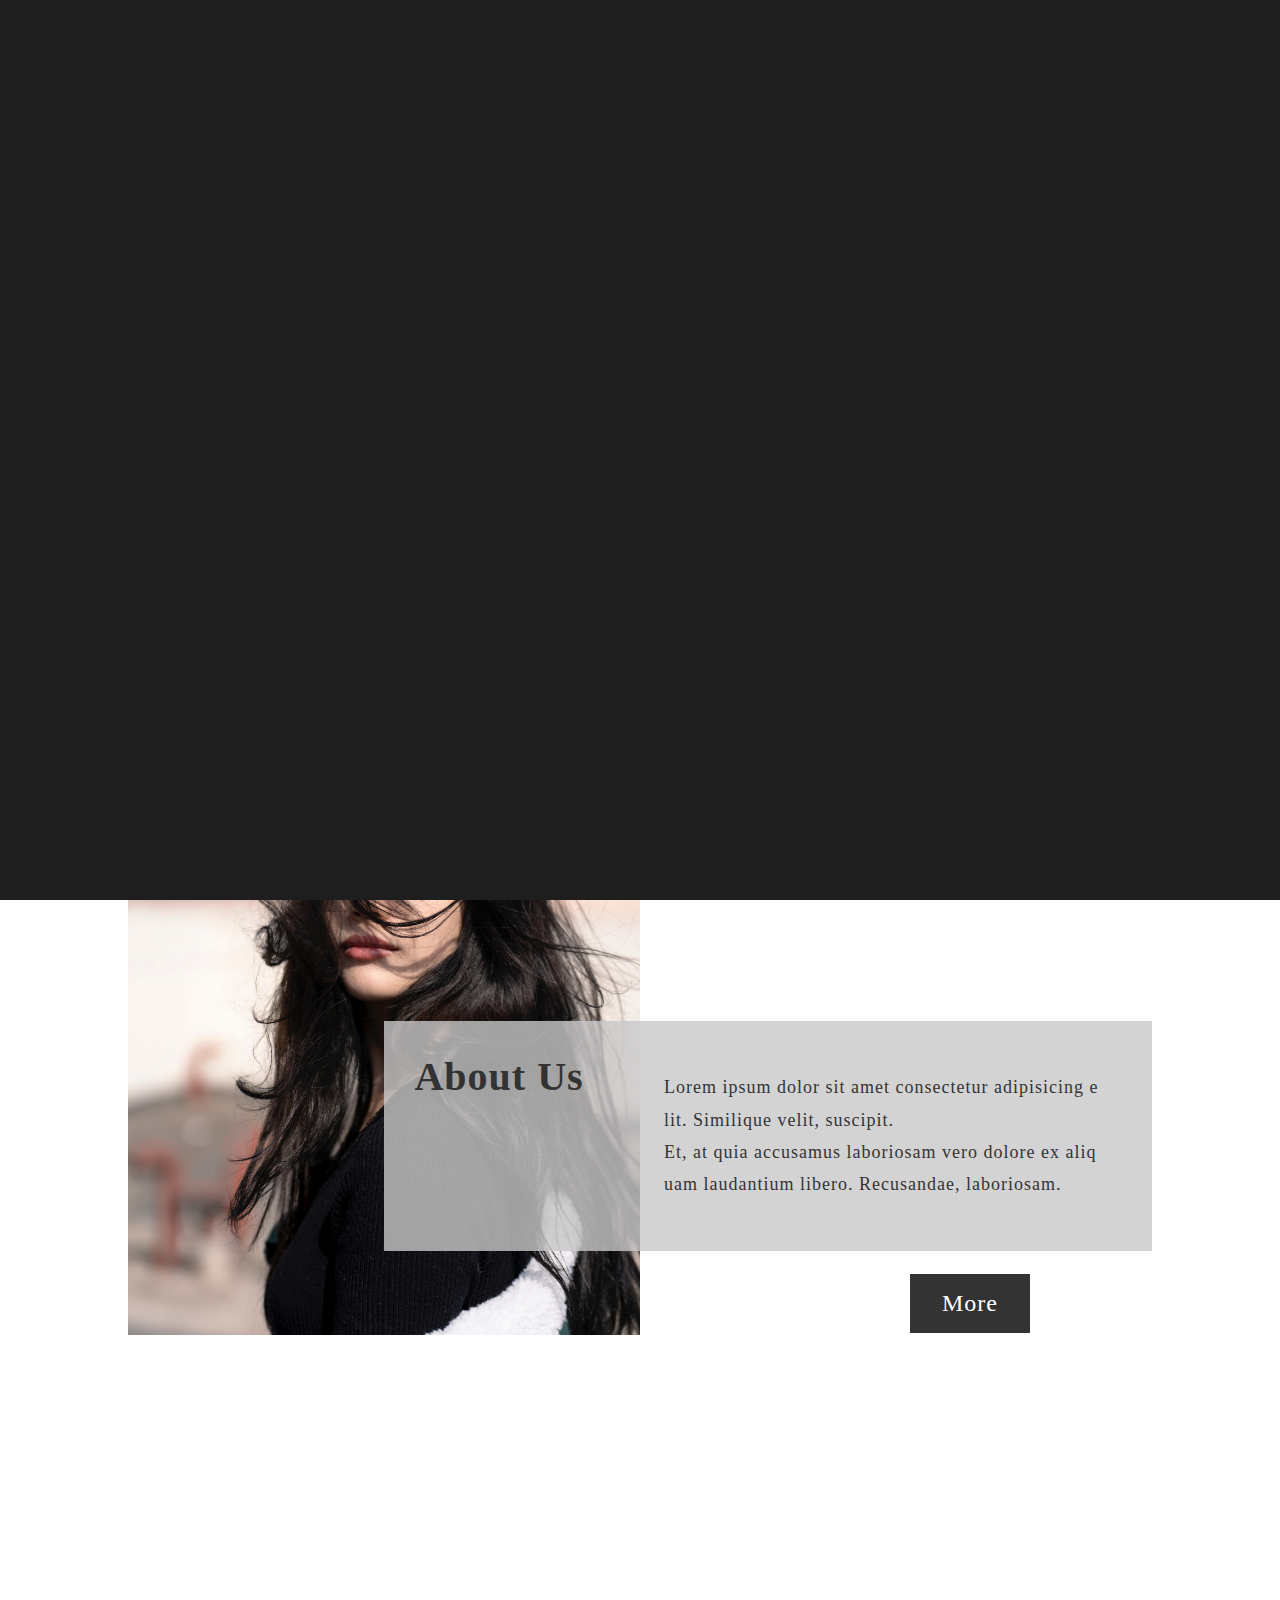
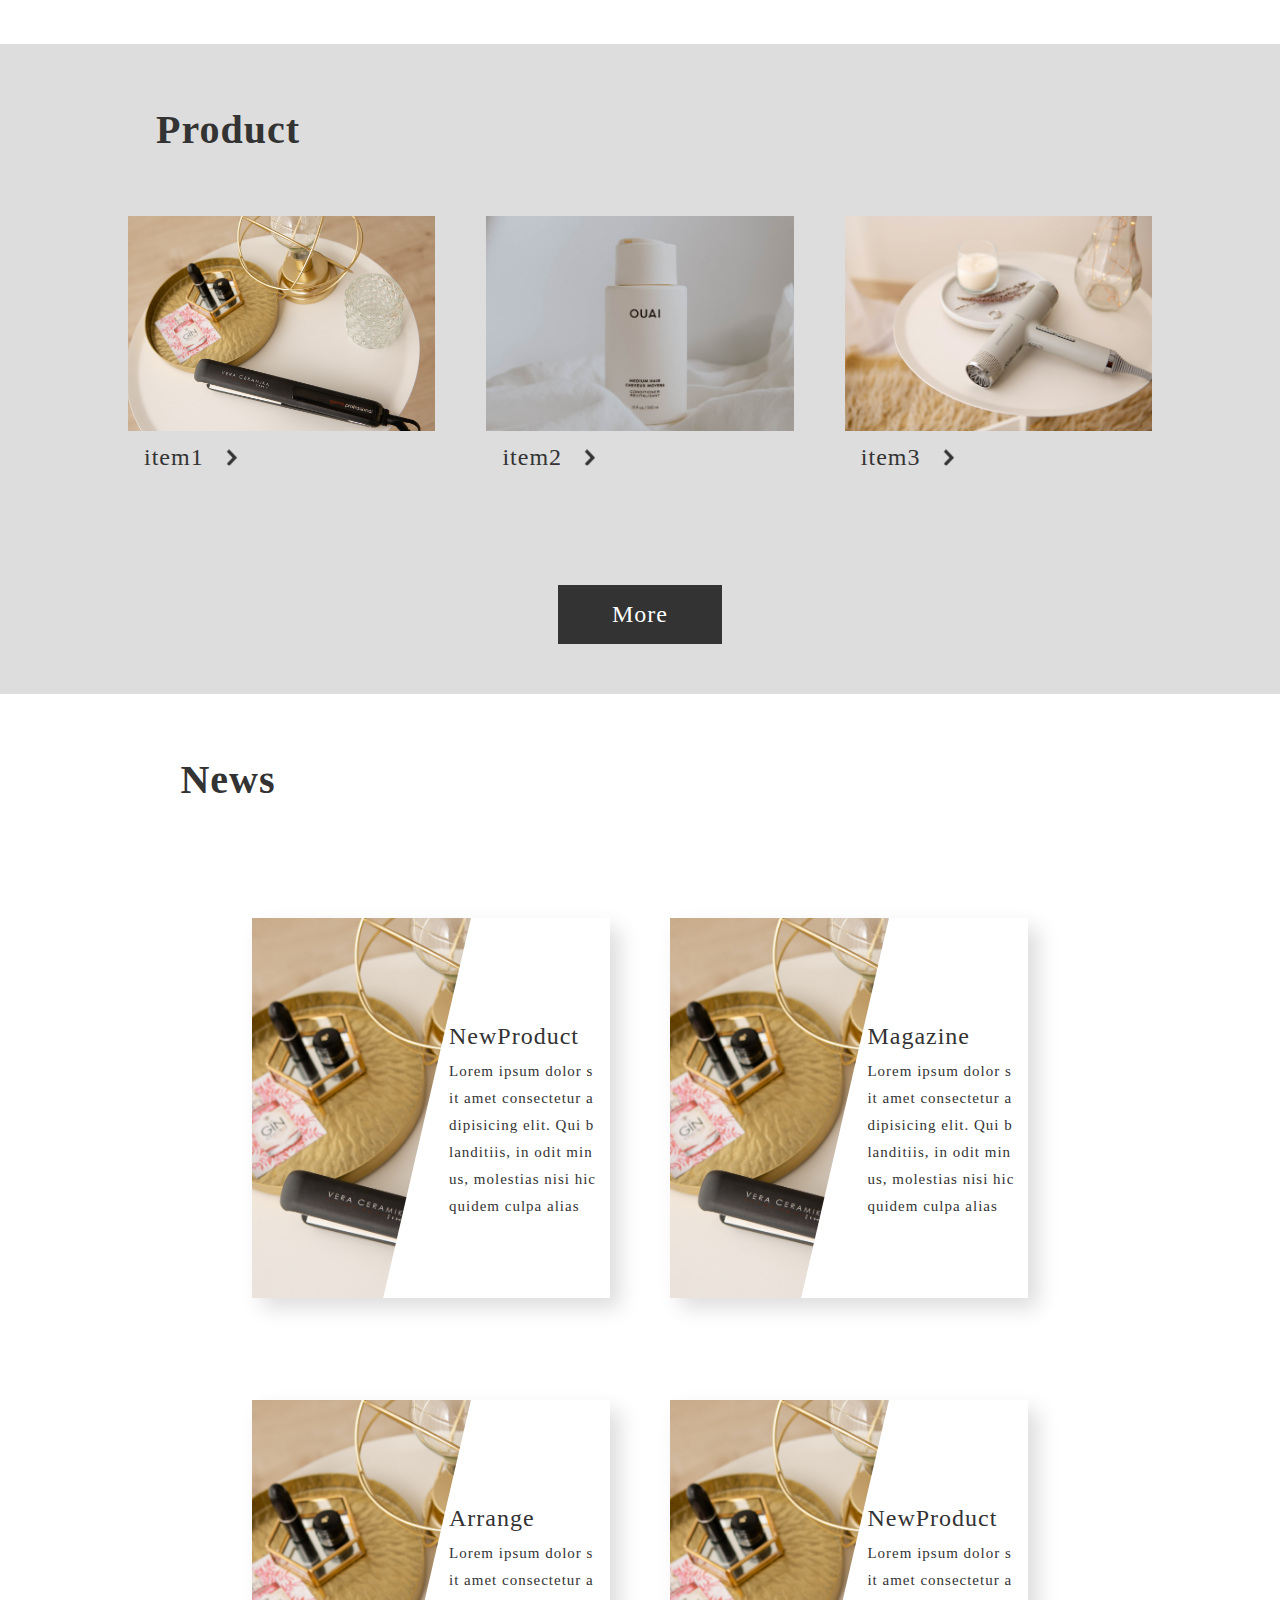
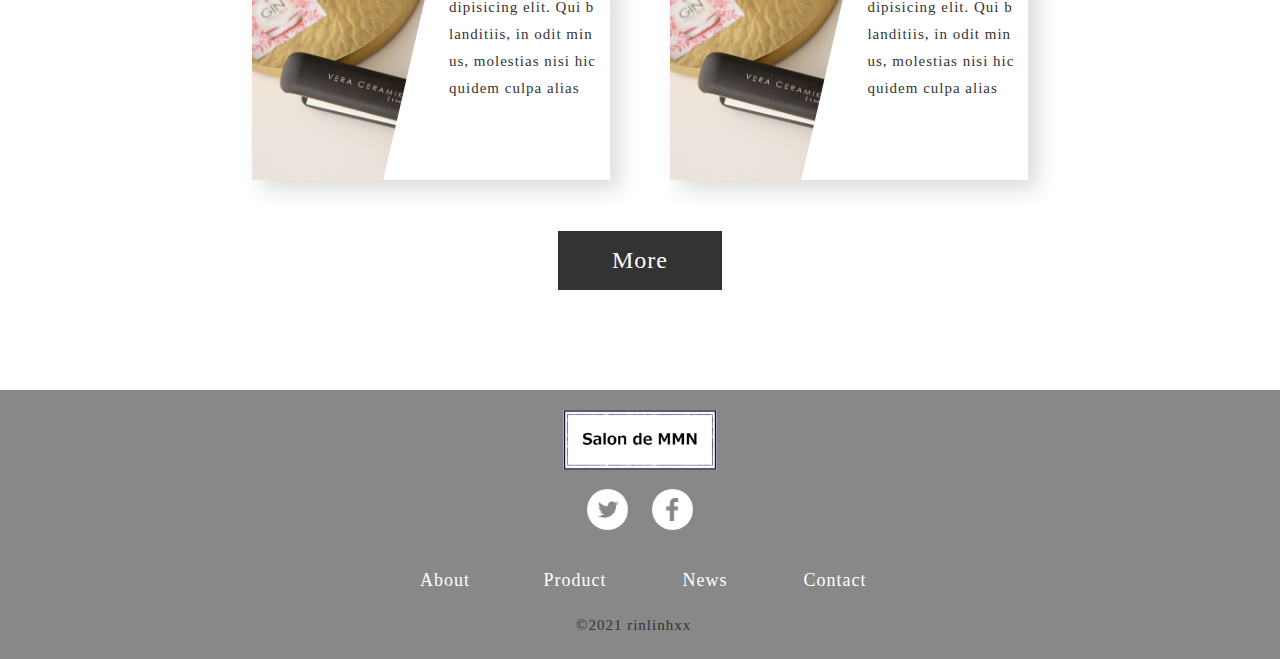
<file: index.html>
<!DOCTYPE html>
<html>
  <head>
      <meta charset="UTF-8">
      <title>自宅でヘアケアSalon de MMN</title>
      <meta name="description" content="サロンクオリティのヘアケアをご自宅で">
      <meta name="keywords" content="ヘアケア,ヘアアイロン,ヘアドライヤー,">
      <meta name="viewport" content="width=device-width, initial-scale=1.0">
      <meta property="og:title" content="自宅でヘアケアSalon de MMN」">
      <meta property="og:type" content="article">
      <!-- <meta property="og:url" content="https://withcode-plus.tech"> -->
      <meta property="og:image" content="img/logo.jpg">
      <!-- <meta property="og:description" content="「人生をコードと共に」というビジョンを達成するべく、皆さんのプログラミング学習をサポートします。"> -->
      <meta property="og:site_name" content="ヘアケア用品">
      <link rel="icon" href="favicon.ico">
      <link rel="apple-touch-icon" sizes="180×180" href="img/logo.jpg">
      <link rel="stylesheet" type="text/css" href="css/reset.css">
      <link rel="stylesheet" type="text/css" href="css/common.css">
      <link rel="stylesheet" type="text/css" href="css/index.css">
  </head>

  <body>
    <div class="wrap">
    <div class="shutter"></div>

    <header>
      <div class="header_all">
        <nav class="navbar">
          <ul>
            <li class="top_link"><a href="index.html">Top</a></li>
            <li><a href="html/about.html">About</a></li>
            <li><a href="html/product.html">Product</a></li>
            <li><a href="index.html"><img src="img/logo.jpg" alt="ロゴ画像" width="150px" height="auto"></a></li>
            <li><a href="html/news.html">News</a></li>
            <li><a href="html/contact.html">Contact</a></li>
          </ul>
        </nav>
      </div><!--.header_all-->
      <p class="drawer"></p>
    </header>

    <main>
      <section class="top">
        <div class="top_bg">
          <div class="top_txt">
            <h1>Salon de MMN</h1>
            <p class="title">Lorem ipsum dolor sit amet consectetur adipisicing elit. Praesentium temporibus, beatae alias amet corrupti mollitia  sapiente ut voluptas adipisci?</p>
          </div><!--.top_txt-->
        </div><!--.top_bg-->
      </section>

      <section class="about">
        <div class="about_all">
          <div about_bg>
            <div class="about_img">
              <img src="img/blackhairmodel.jpg" alt="モデル画像">
            </div><!--.about_img--> 
            <div class="about_vacant">
            </div><!--.about_vacant-->
          </div><!--.about_bg-->
          <div class="about_main">
            <div class="about_ttl">
              <h2>About <span>Us</span></h2>
            </div><!--about_ttl-->
            <div class="about_txt">
              <p>Lorem ipsum dolor sit amet consectetur adipisicing elit. Similique velit, suscipit.<br> Et, at quia accusamus laboriosam vero dolore ex aliquam laudantium libero. Recusandae, laboriosam.</p>
              <a class="btn_more" href="html/about.html">More</a>
            </div><!--.about_txt-->
          </div><!--.about_main-->
        </div><!--.about_all-->
      </section>

      <section class="product sec">
        <div class="product_all">
        <h2 class="sec_ttl">Product</h2>
          <ul class="product_list">
            <li class="product_item">
              <a href="html/product.html">
                <div class="product_img">
                  <img src="img/straightener.jpg" alt="商品画像">
                </div>
                <div class="item_txt">
                  <p class="item_ttl">item1</p>
                  <!-- <p class="news_date">2021.01.01</p> -->
                </div>
              </a>
            </li>
            <li class="product_item">
              <a href="html/product.html">
                <div class="product_img">
                  <img src="img/hair_care.jpg" alt="商品画像">
                </div>
                <div class="item_txt">
                  <p class="item_ttl">item2</p>
                  <!-- <p class="news_date">2021.01.01</p> -->
                </div>
              </a>
            </li>
            <li class="product_item">
              <a href="html/product.html">
                <div class="product_img">
                  <img src="img/dryer.jpg" alt="商品画像">
                </div>
                <div class="item_txt">
                  <p class="item_ttl">item3</p>
                  <!-- <p class="news_date">2021.01.01</p> -->
                </div>
              </a>
            </li>
          </ul>
          <a class="btn_more" href="html/product.html">More</a>
        </div><!--.product_all-->
      </section>

      <section class="news">
        <div class="news_all">
          <h2 class="sec_ttl">News</h2>
          <ul class="news_list">
            <li class="news1">
              <div class="news_img img1"></div>
              <div class="news_txt">
                <p class="news_ttl">New<span>Product</span></p>
                <p class="news_descript">Lorem ipsum dolor sit amet consectetur adipisicing elit. Qui blanditiis, in odit minus, molestias nisi hic quidem culpa alias</p>
              </div><!--.news_txt-->
            </li>
            <li class="news2">
              <div class="news_img img2"></div>
              <div class="news_txt">
                <p class="news_ttl">Magazine</p>
                <p class="news_descript">Lorem ipsum dolor sit amet consectetur adipisicing elit. Qui blanditiis, in odit minus, molestias nisi hic quidem culpa alias</p>
              </div><!--.news_txt-->
            </li>
            <li class="news3">
              <div class="news_img"></div>
              <div class="news_txt">
                <p class="news_ttl">Arrange</p>
                <p class="news_descript">Lorem ipsum dolor sit amet consectetur adipisicing elit. Qui blanditiis, in odit minus, molestias nisi hic quidem culpa alias</p>
              </div><!--.news_txt-->
            </li>
            <li class="news4">
              <div class="news_img"></div>
              <div class="news_txt">
                <p class="news_ttl">New<span>Product</span></p>
                <p class="news_descript">Lorem ipsum dolor sit amet consectetur adipisicing elit. Qui blanditiis, in odit minus, molestias nisi hic quidem culpa alias</p>
              </div><!--.news_txt-->
            </li>
          </ul>
          <a class="btn_more" href="html/product.html">More</a>
        </div><!--.news_all-->
      </section>
    </main>

    <footer>
      <div class="footer_all">
        <p class="footer_logo">
          <a href="index.html"><img src="img/logo.jpg" alt="ロゴ画像"></a>
        </p>
        <div class="sns">
          <a href="#"><img src="img/twitter_logo.png" alt="ツイッターロゴ"> </a>
          <a href="#"><img src="img/facebook_logo.png" alt="フェイスブックロゴ"></a>
        </div><!--.sns-->
        <ul class="footer_list">
          <li><a href="html/about.html">About</a></li>
          <li><a href="html/product.html">Product</a></li>
          <li><a href="html/news.html">News</a></li>
          <li><a href="html/contact.html">Contact</a></li>
        </ul>
        <small class="footer_txt">©2021 rinlinhxx</small>
      </div><!--.footer_all-->
    </footer>

    <!--javascript-->
    <script src="https://ajax.googleapis.com/ajax/libs/jquery/3.5.1/jquery.min.js"></script>
    <script type="text/javascript" src="js/common.js"></script>
    </div><!--.wrap-->
  </body>
</html>
</file>
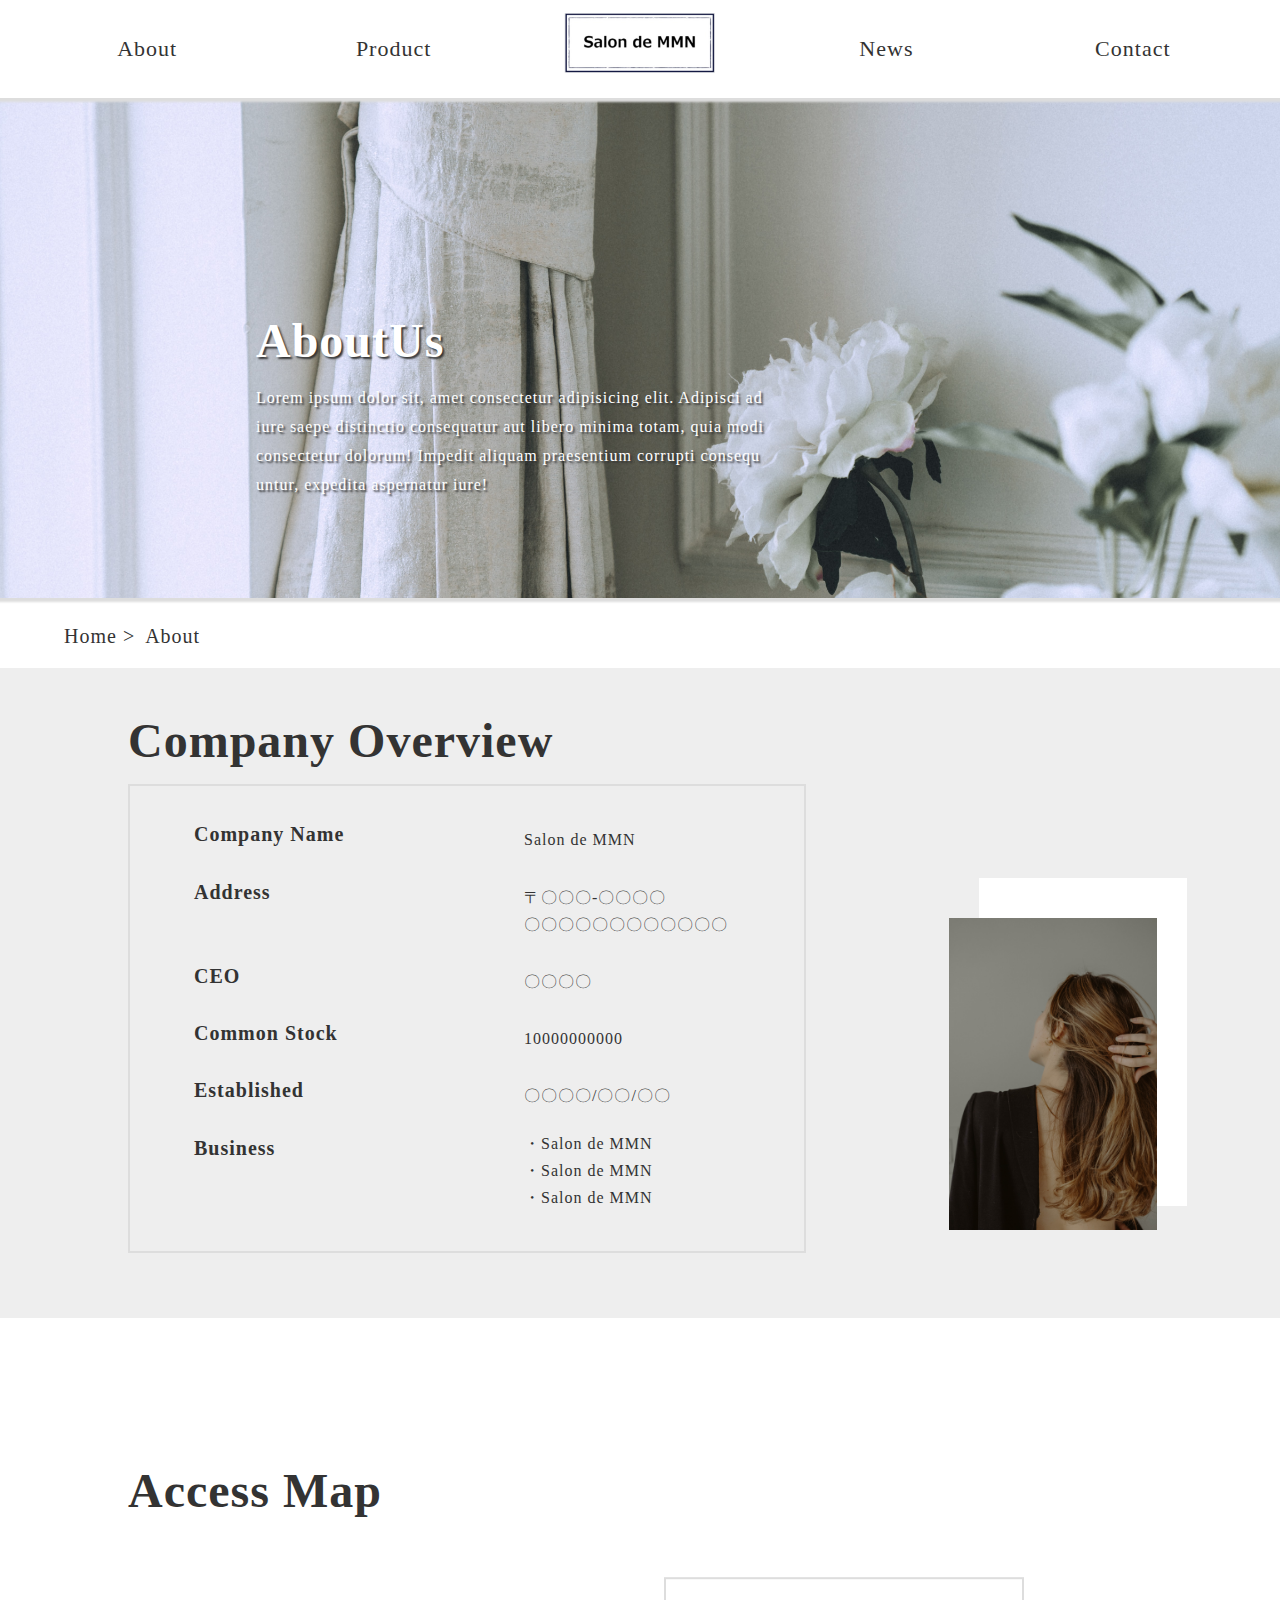
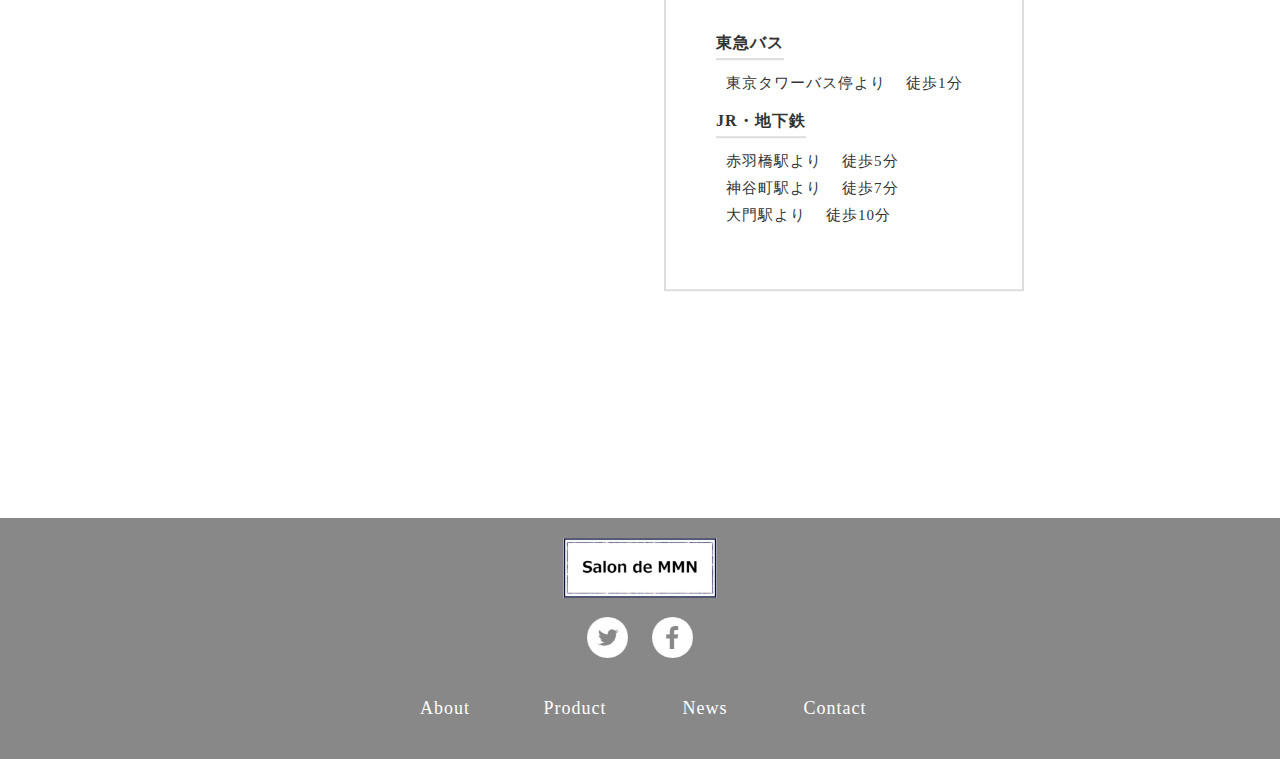
<file: html/about.html>
<!DOCTYPE html>
<html>

<head>
  <meta charset="UTF-8">
  <title>自宅でヘアケアSalon de MMN</title>
  <meta name="description" content="サロンクオリティのヘアケアをご自宅で">
  <meta name="keywords" content="ヘアケア,ヘアアイロン,ヘアドライヤー,">
  <meta name="viewport" content="width=device-width, initial-scale=1.0">
  <meta property="og:title" content="自宅でヘアケアSalon de MMN」">
  <meta property="og:type" content="article">
  <!-- <meta property="og:url" content="https://withcode-plus.tech"> -->
  <meta property="og:image" content="img/logo.jpg">
  <!-- <meta property="og:description" content="「人生をコードと共に」というビジョンを達成するべく、皆さんのプログラミング学習をサポートします。"> -->
  <meta property="og:site_name" content="ヘアケア用品">
  <link rel="icon" href="favicon.ico">
  <link rel="apple-touch-icon" sizes="180×180" href="img/logo.jpg">
  <link rel="stylesheet" type="text/css" href="../css/reset.css">
  <link rel="stylesheet" type="text/css" href="../css/common.css">
  <link rel="stylesheet" type="text/css" href="../css/about.css">
</head>

<body>
  <div class="wrap">
  <header>
    <div class="header_all">
      <nav class="navbar">
        <ul>
          <li class="top_link"><a href="  ../index.html">Top</a></li>
          <li><a href="about.html">About</a></li>
          <li><a href="product.html">Product</a></li>
          <li><a href="../index.html"><img src="../img/logo.jpg" alt="ロゴ画像" width="150px" height="auto"></a></li>
          <li><a href="news.html">News</a></li>
          <li><a href="contact.html">Contact</a></li>
        </ul>
      </nav>
    </div><!--.header_all-->
    <p class="drawer"></p>
  </header>

  <main>
    <section class="top">
      <div class="top_all">
        <div class="top_bg"></div>
        <div class="top_txt">
          <h2>About<span>Us</span></h2>
          <p>Lorem ipsum dolor sit, amet consectetur adipisicing elit. Adipisci ad iure saepe distinctio consequatur aut
            libero minima totam, quia modi consectetur dolorum! Impedit aliquam praesentium corrupti consequuntur, expedita
            aspernatur iure!</p>
        </div><!--.top_txt-->
      </div><!--.top_all-->
    </section>

    <section class="breadcrumb">
      <ul>
        <li>
          <a href="../index.html"><span>Home</span></a>
        </li>
        <li>
          <a href="about.html"><span class="here">About</span></a>
        </li>
      </ul>
    </section>

    <section class="overview">
      <div class="overview_all">
        <h3>Company Overview</h3>
        <div class="overview_inner">
          <div class="overview_list">
            <div class="list_item">
              <h4>Company Name</h4>
              <p>Salon de MMN</p>
            </div><!--.list_item-->
            <div class="list_item">
              <h4>Address</h4>
              <p>〒〇〇〇-〇〇〇〇<br>
              〇〇〇〇〇〇〇〇〇〇〇〇</p>
            </div><!--.list_item-->
            <div class="list_item">
              <h4>CEO</h4>
              <p>〇〇〇〇</p>
            </div><!--.list_item-->
            <div class="list_item">
              <h4>Common Stock</h4>
              <p>10000000000</p>
            </div><!--.list_item-->
            <div class="list_item">
              <h4>Established</h4>
              <p>〇〇〇〇/〇〇/〇〇</p>
            </div><!--.list_item-->
            <div class="list_item">
              <h4>Business</h4>
              <div class="list_txt">
                <p>・Salon de MMN</p>
                <p>・Salon de MMN</p>
                <p>・Salon de MMN</p>
              </div><!--.list_txt-->
            </div><!--.list_item-->
          </div><!--.overview_list-->
          <div class="overview_vacant">
            <div class="overview_imgbg">
              <div class="overview_img">
                <img src="../img/about_com.jpg" alt="about画像">
              </div><!--.overview_img-->
            </div><!--.overview_imgbg-->
          </div><!--.overview_vacant-->
        </div><!--.overview_inner-->
      </div><!--.overview_all-->
    </section>

    <section class="map">
      <div class="map_all">
        <h3>Access Map</h3>
        <div class="map_inner">
          <div class="map_google">
            <iframe
              src="https://www.google.com/maps/embed?pb=!1m18!1m12!1m3!1d3241.747975468367!2d139.7432442152152!3d35.65858048019965!2m3!1f0!2f0!3f0!3m2!1i1024!2i768!4f13.1!3m3!1m2!1s0x60188bbd9009ec09%3A0x481a93f0d2a409dd!2z5p2x5Lqs44K_44Ov44O8!5e0!3m2!1sja!2sjp!4v1623483596233!5m2!1sja!2sjp"
              style="border:0;" allowfullscreen="" loading="lazy"></iframe>
          </div><!--.map_google-->
          <div class="map_txt">
            <div class="access">
              <div class="way">
                <h4>東急バス</h4>
                <div class="time">
                  <p>東京タワーバス停より</p>  
                  <p>徒歩1分</p>
                </div><!--.time-->
              </div><!--.way-->
              <div class="way">
                <h4>JR・地下鉄</h4>
                <div class="time">
                  <p>赤羽橋駅より</p>
                  <p>徒歩5分</p>
                </div><!--.time-->
                <div class="time">
                  <p>神谷町駅より</p>
                  <p>徒歩7分</p>
                </div><!--.time-->
                <div class="time">
                  <p>大門駅より</p>
                  <p>徒歩10分</p>
                </div><!--.time-->
              </div><!--.way-->
            </div><!--.access-->
          </div><!--.map_txt-->
        </div><!--.map_inner-->
      </div><!--.map_all-->
    </section>
  </main>

  <footer>
    <div class="footer_all">
      <p class="footer_logo">
        <a href="../index.html"><img src="../img/logo.jpg" alt="ロゴ画像"></a>
      </p>
      <div class="sns">
        <a href="#"><img src="../img/twitter_logo.png" alt="ツイッターロゴ"> </a>
        <a href="#"><img src="../img/facebook_logo.png" alt="フェイスブックロゴ"></a>
      </div><!--.sns-->
      <ul class="footer_list">
        <li><a href="about.html">About</a></li>
        <li><a href="product.html">Product</a></li>
        <li><a href="news.html">News</a></li>
        <li><a href="contact.html">Contact</a></li>
      </ul>
    </div><!--.footer_all-->
  </footer>

  <!--javascript-->
  <script src="https://ajax.googleapis.com/ajax/libs/jquery/3.5.1/jquery.min.js"></script>
  <script type="text/javascript" src="../js/common.js"></script>
  </div><!--.wrap-->
</body>

</html>
</file>
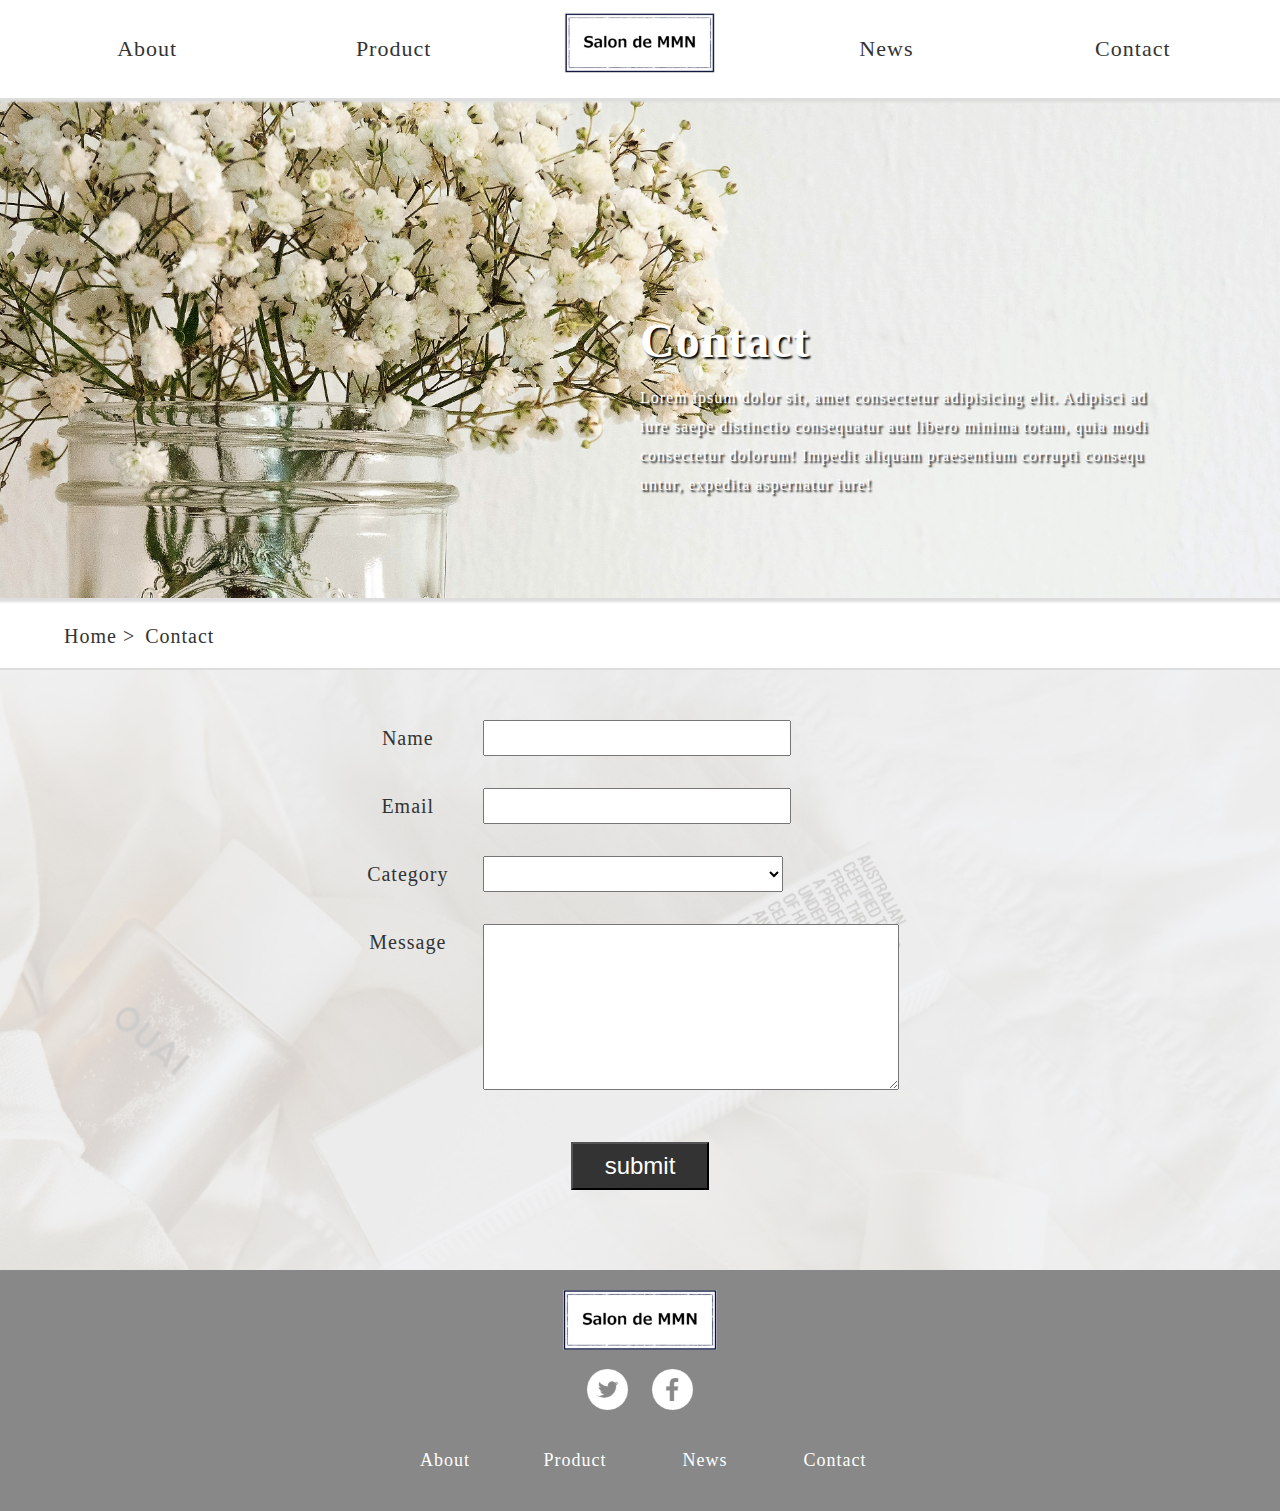
<file: html/contact.html>
<!DOCTYPE html>
<html>

<head>
  <meta charset="UTF-8">
  <title>自宅でヘアケアSalon de MMN</title>
  <meta name="description" content="サロンクオリティのヘアケアをご自宅で">
  <meta name="keywords" content="ヘアケア,ヘアアイロン,ヘアドライヤー,">
  <meta name="viewport" content="width=device-width, initial-scale=1.0">
  <meta property="og:title" content="自宅でヘアケアSalon de MMN」">
  <meta property="og:type" content="article">
  <!-- <meta property="og:url" content="https://withcode-plus.tech"> -->
  <meta property="og:image" content="img/logo.jpg">
  <!-- <meta property="og:description" content="「人生をコードと共に」というビジョンを達成するべく、皆さんのプログラミング学習をサポートします。"> -->
  <meta property="og:site_name" content="ヘアケア用品">
  <link rel="icon" href="favicon.ico">
  <link rel="apple-touch-icon" sizes="180×180" href="img/logo.jpg">
  <link rel="stylesheet" type="text/css" href="../css/reset.css">
  <link rel="stylesheet" type="text/css" href="../css/common.css">
  <link rel="stylesheet" type="text/css" href="../css/contact.css">
</head>

<body>
  <div class="wrap">
  <header>
    <div class="header_all">
      <nav class="navbar">
        <ul>
          <li class="top_link"><a href="  ../index.html">Top</a></li>
          <li><a href="about.html">About</a></li>
          <li><a href="product.html">Product</a></li>
          <li><a href="../index.html"><img src="../img/logo.jpg" alt="ロゴ画像" width="150px" height="auto"></a></li>
          <li><a href="news.html">News</a></li>
          <li><a href="contact.html">Contact</a></li>
        </ul>
      </nav>
    </div><!--.header_all-->
    <p class="drawer"></p>
  </header>

  <main>
    <section class="top">
      <div class="top_all">
        <div class="top_bg"></div>
        <div class="top_txt">
          <h2>Contact</h2>
          <p>Lorem ipsum dolor sit, amet consectetur adipisicing elit. Adipisci ad iure saepe distinctio consequatur aut
            libero minima totam, quia modi consectetur dolorum! Impedit aliquam praesentium corrupti consequuntur, expedita
            aspernatur iure!</p>
        </div><!--.top_txt-->
      </div><!--.top_all-->
    </section>

    <section class="breadcrumb">
      <ul>
        <li>
          <a href="../index.html"><span>Home</span></a>
        </li>
        <li>
          <a href="contact.html"><span class="here">Contact</span></a>
        </li>
      </ul>
    </section>

    <section class="contact">
      <div class="contact_bg"></div><!--.contact_bg-->
      <div class="contact_all">
        <form action="mail.php" class="contact_form" id="form" method="POST">
          <div class="contact_item">
            <label for="name" class="subttl">Name</label>
            <input type="text" id="name">
          </div>
          <div class="contact_item">
            <label for="email" class="subttl">Email</label>
            <input type="email" id="email">
          </div>
          <div class="contact_item option">
            <label for="subject" class="subttl">Category</label>
            <select>
              <optgroup value>
                <option class="category" value="Choose" hidden></option>
                <option class="category" value="aaa">aaa</option>
                <option class="category" value="bbb">bbb</option>
                <option class="category" value="ccc">ccc</option>
              </optgroup>  
            </select>
          </div><!--.contact_item option-->    
          <div class="contact_item">
            <label for="message" class="subttl msttl">Message</label>
            <textarea id="message"></textarea>
          </div>
          <button type="submit" class="btn_more">submit</button>
        </form>
      </div><!--.contact_all-->
    </section>

  </main>

  <footer>
    <div class="footer_all">
      <p class="footer_logo">
        <a href="../index.html"><img src="../img/logo.jpg" alt="ロゴ画像"></a>
      </p>
      <div class="sns">
        <a href="#"><img src="../img/twitter_logo.png" alt="ツイッターロゴ"> </a>
        <a href="#"><img src="../img/facebook_logo.png" alt="フェイスブックロゴ"></a>
      </div><!--.sns-->
      <ul class="footer_list">
        <li><a href="about.html">About</a></li>
        <li><a href="product.html">Product</a></li>
        <li><a href="news.html">News</a></li>
        <li><a href="contact.html">Contact</a></li>
      </ul>
    </div><!--.footer_all-->
  </footer>

  <!--javascript-->
  <script src="https://ajax.googleapis.com/ajax/libs/jquery/3.5.1/jquery.min.js"></script>
  <script type="text/javascript" src="../js/common.js"></script>
  </div><!--.wrap-->
</body>

</html>
</file>
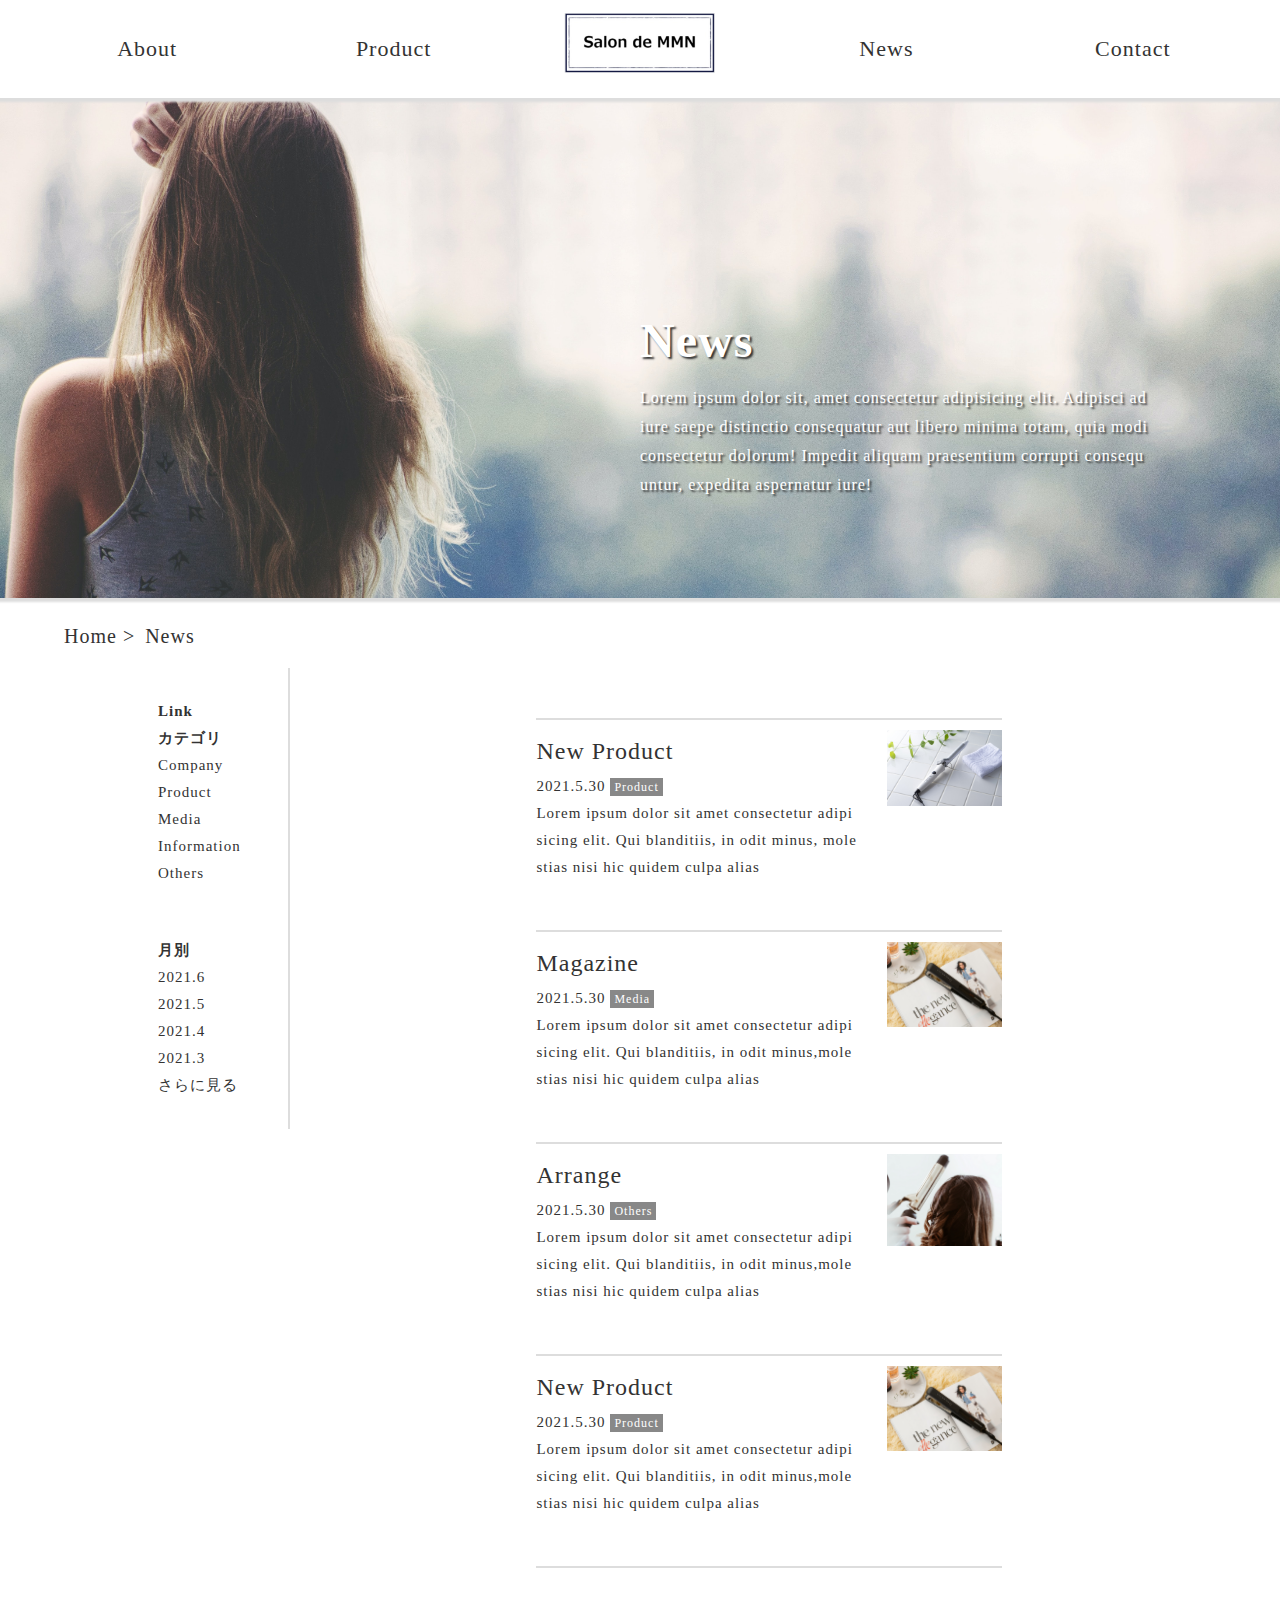
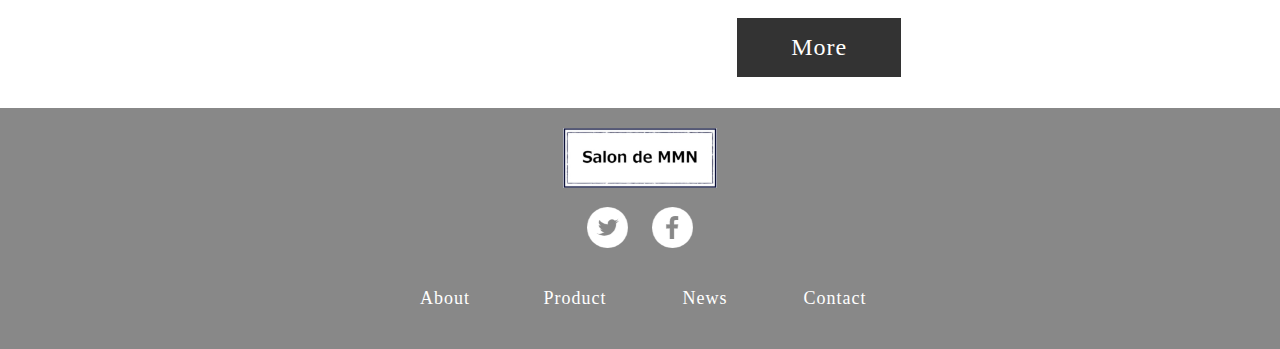
<file: html/news.html>
<!DOCTYPE html>
<html>

<head>
  <meta charset="UTF-8">
  <title>自宅でヘアケアSalon de MMN</title>
  <meta name="description" content="サロンクオリティのヘアケアをご自宅で">
  <meta name="keywords" content="ヘアケア,ヘアアイロン,ヘアドライヤー,">
  <meta name="viewport" content="width=device-width, initial-scale=1.0">
  <meta property="og:title" content="自宅でヘアケアSalon de MMN」">
  <meta property="og:type" content="article">
  <!-- <meta property="og:url" content="https://withcode-plus.tech"> -->
  <meta property="og:image" content="img/logo.jpg">
  <!-- <meta property="og:description" content="「人生をコードと共に」というビジョンを達成するべく、皆さんのプログラミング学習をサポートします。"> -->
  <meta property="og:site_name" content="ヘアケア用品">
  <link rel="icon" href="favicon.ico">
  <link rel="apple-touch-icon" sizes="180×180" href="img/logo.jpg">
  <link rel="stylesheet" type="text/css" href="../css/reset.css">
  <link rel="stylesheet" type="text/css" href="../css/common.css">
  <link rel="stylesheet" type="text/css" href="../css/news.css">
</head>

<body>
  <div class="wrap">
  <header>
    <div class="header_all">
      <nav class="navbar">
        <ul>
          <li class="top_link"><a href="  ../index.html">Top</a></li>
          <li><a href="about.html">About</a></li>
          <li><a href="product.html">Product</a></li>
          <li><a href="../index.html"><img src="../img/logo.jpg" alt="ロゴ画像" width="150px" height="auto"></a></li>
          <li><a href="news.html">News</a></li>
          <li><a href="contact.html">Contact</a></li>
        </ul>
      </nav>
    </div><!--.header_all-->
    <p class="drawer"></p>
  </header>

  <main>
    <section class="top">
      <div class="top_all">
        <div class="top_bg"></div>
        <div class="top_txt">
          <h2>News</h2>
          <p>Lorem ipsum dolor sit, amet consectetur adipisicing elit. Adipisci ad iure saepe distinctio consequatur aut
            libero minima totam, quia modi consectetur dolorum! Impedit aliquam praesentium corrupti consequuntur, expedita
            aspernatur iure!</p>
        </div><!--.top_txt-->
      </div><!--.top_all-->
    </section>

    <section class="breadcrumb">
      <ul>
        <li>
          <a href="../index.html"><span>Home</span></a>
        </li>
        <li>
          <a href="news.html"><span class="here">News</span></a>
        </li>
      </ul>
    </section>

    <section class="news_main">
      <div class="news_all">
        <div class="article">
          <h3></h3>
          <div class="article_all">
            <ul class="article_list">
              <li class="article1">
                <div class="article_txt">
                  <p class="article_ttl">New Product</p>
                  <p class="article_date">2021.5.30<span>Product</span></p>
                  <p class="article_descript">Lorem ipsum dolor sit amet consectetur adipisicing elit. Qui blanditiis, in odit minus, molestias nisi hic quidem culpa alias</p>
                </div><!--.article_txt-->
                <div class="article_img img1">
                  <img src="../img/iron.jpg" alt="ニュース画像">
                </div>
              </li>
              <li class="article2">
                <div class="article_txt">
                  <p class="article_ttl">Magazine</p>
                  <p class="article_date">2021.5.30<span>Media</span></p>
                  <p class="article_descript">Lorem ipsum dolor sit amet consectetur adipisicing elit. Qui blanditiis, in odit minus,molestias nisi hic quidem culpa alias</p>
                </div><!--.article_txt-->
                <div class="article_img img2">
                  <img src="../img/magazine.jpg" alt="ニュース画像">
                </div>
              </li>
              <li class="article3">
                <div class="article_txt">
                  <p class="article_ttl">Arrange</p>
                  <p class="article_date">2021.5.30<span>Others</span></p>
                  <p class="article_descript">Lorem ipsum dolor sit amet consectetur adipisicing elit. Qui blanditiis, in odit minus,molestias nisi hic quidem culpa alias</p>
                </div><!--.article_txt-->
                <div class="article_img">
                  <img src="../img/setting.jpg" alt="ニュース画像">
                </div>
              </li>
              <li class="article4">
                <div class="article_txt">
                  <p class="article_ttl">New Product</p>
                  <p class="article_date">2021.5.30<span>Product</span></p>
                  <p class="article_descript">Lorem ipsum dolor sit amet consectetur adipisicing elit. Qui blanditiis, in odit minus,molestias nisi hic quidem culpa alias</p>
                </div><!--.article_txt-->
                <div class="article_img">
                  <img src="../img/magazine.jpg" alt="ニュース画像">
                </div>
              </li>
            </ul>
            <a class="btn_more" href="news.html">More</a>
          </div><!--.article_all-->
        </div><!--.article-->
        <div class="side">
          <h3>Link</h3>
          <div class="side_list">
          <div class="category">
            <h4>カテゴリ</h4>
            <ul>
              <li><a href="#">Company</a></li>
              <li><a href="#">Product</a></li>
              <li><a href="#">Media</a></li>
              <li><a href="#">Information</a></li>
              <li><a href="#">Others</a></li>
            </ul>
          </div><!--.category-->
          <div class="months">
            <h4>月別</h4>
            <ul>
              <li><a href="#">2021.6</a></li>
              <li><a href="#">2021.5</a></li>
              <li><a href="#">2021.4</a></li>
              <li><a href="#">2021.3</a></li>
              <li><a href="#">さらに見る</a></li>
            </ul>
          </div><!--.months-->
          </div><!--.side_list-->
        </div><!--.side-->
      </div><!--.article_all-->
    </section>

  </main>

  <footer>
    <div class="footer_all">
      <p class="footer_logo">
        <a href="../index.html"><img src="../img/logo.jpg" alt="ロゴ画像"></a>
      </p>
      <div class="sns">
        <a href="#"><img src="../img/twitter_logo.png" alt="ツイッターロゴ"> </a>
        <a href="#"><img src="../img/facebook_logo.png" alt="フェイスブックロゴ"></a>
      </div><!--.sns-->
      <ul class="footer_list">
        <li><a href="about.html">About</a></li>
        <li><a href="product.html">Product</a></li>
        <li><a href="news.html">News</a></li>
        <li><a href="contact.html">Contact</a></li>
      </ul>
    </div><!--.footer_all-->
  </footer>

  <!--javascript-->
  <script src="https://ajax.googleapis.com/ajax/libs/jquery/3.5.1/jquery.min.js"></script>
  <script type="text/javascript" src="../js/common.js"></script>
  </div>
</body>

</html>
</file>
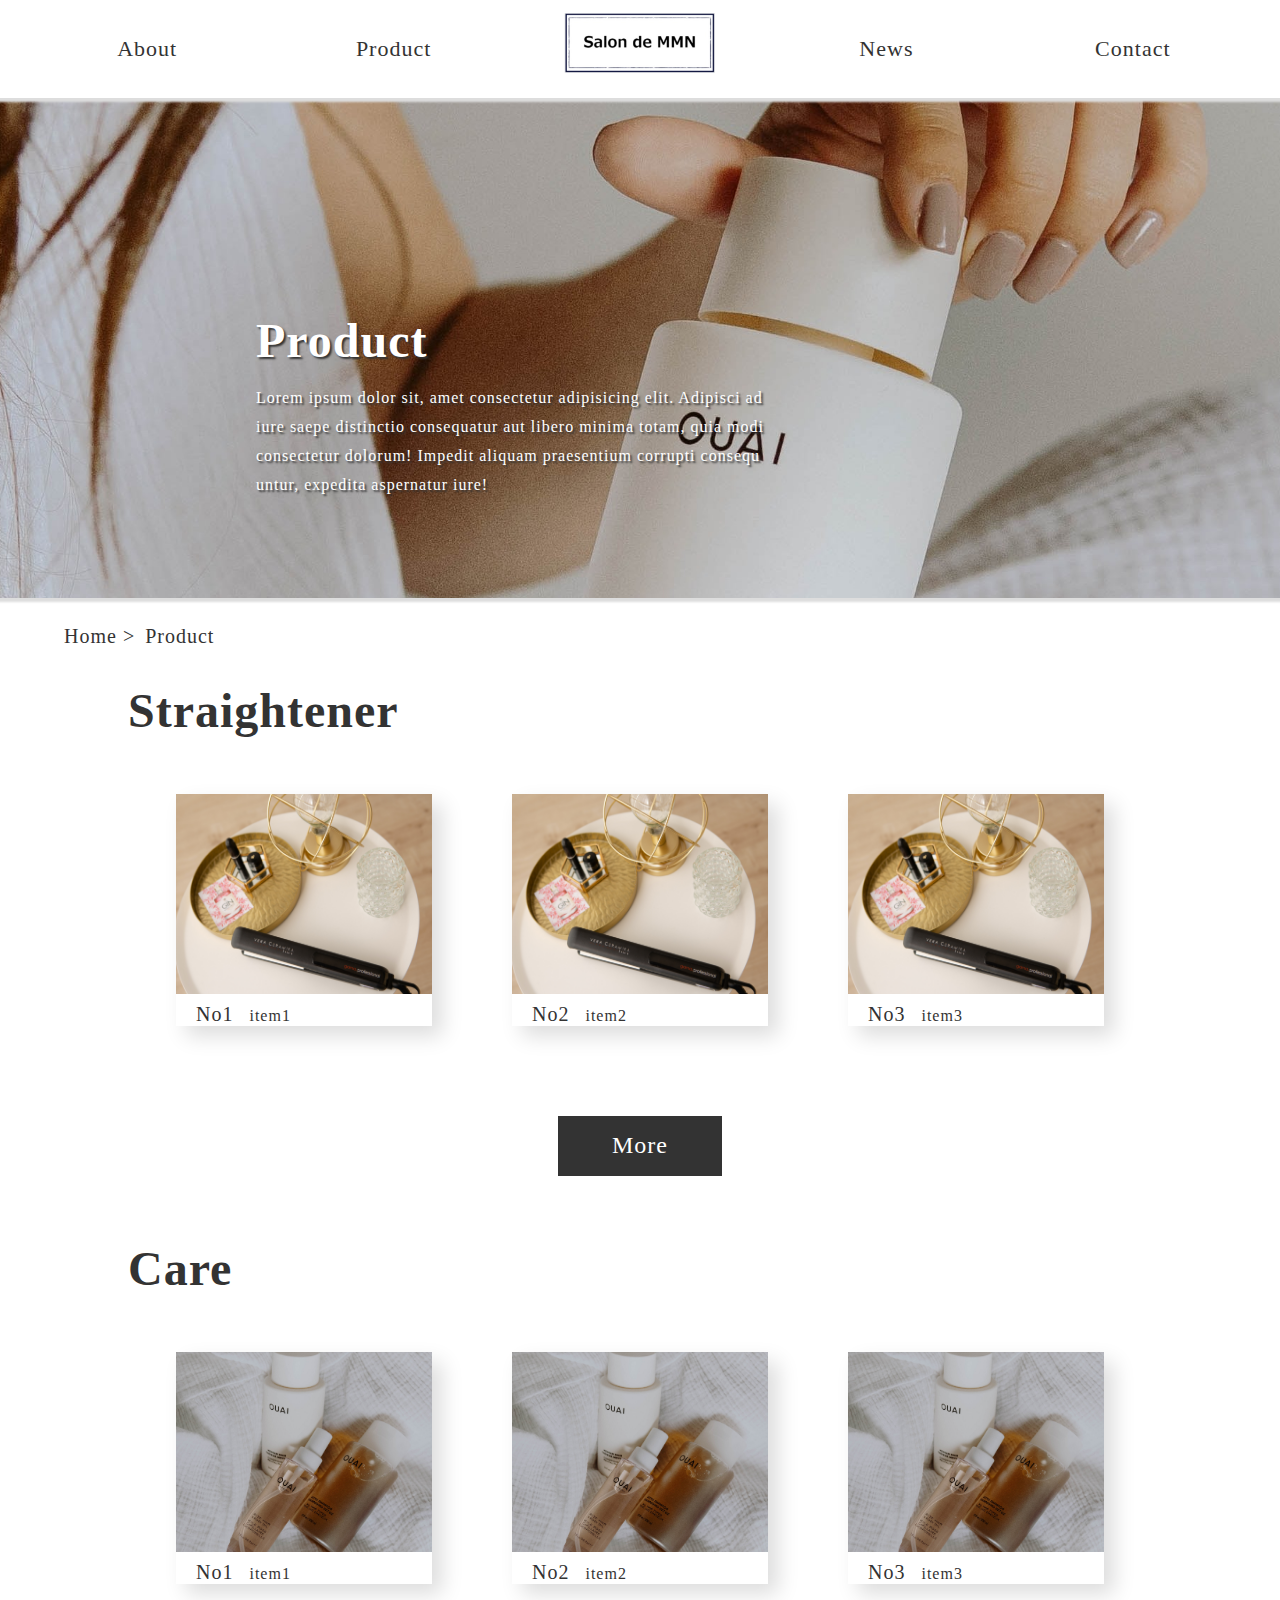
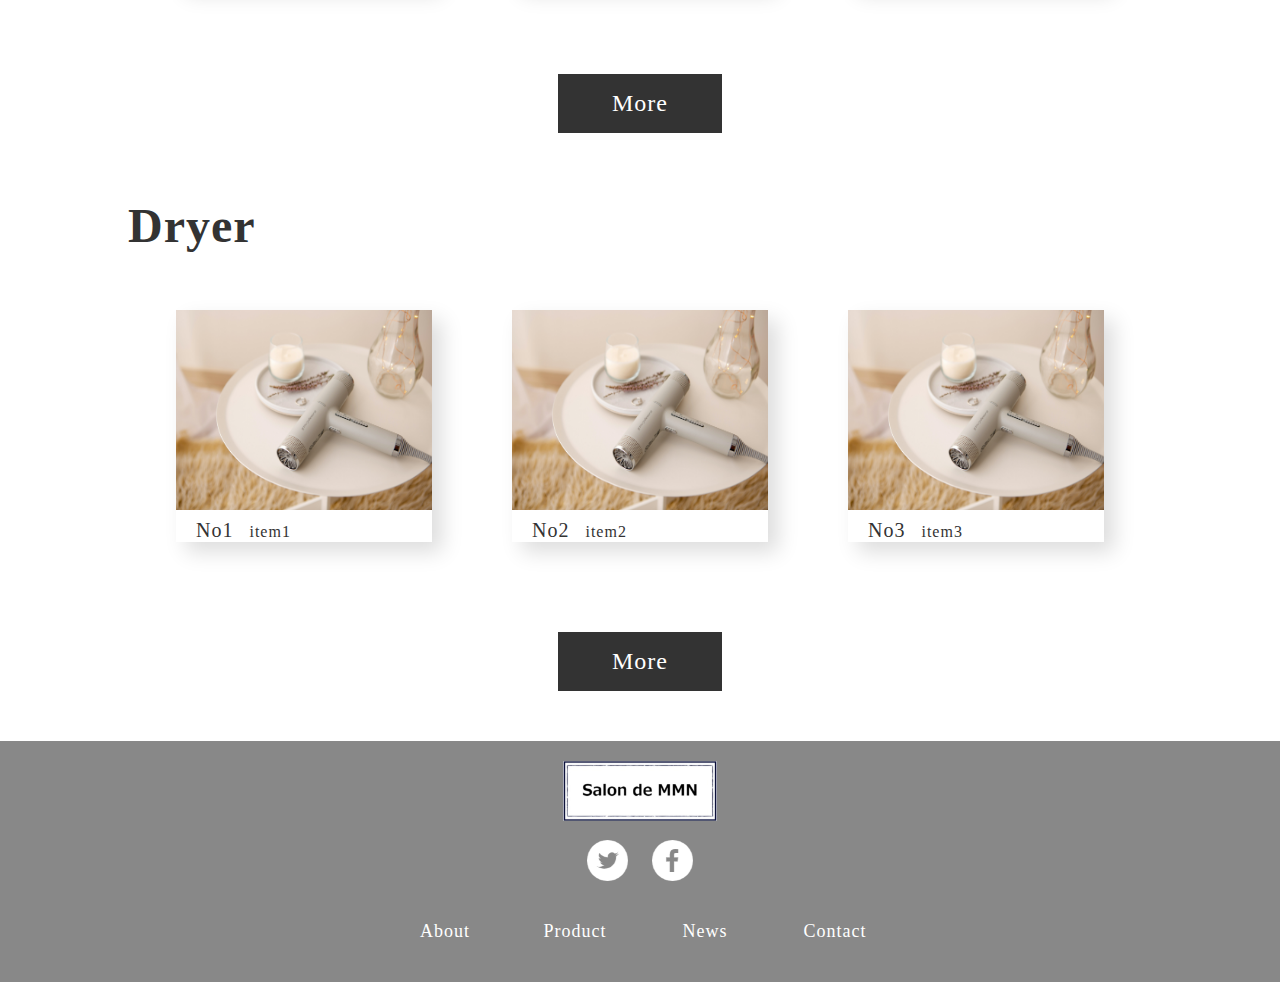
<file: html/product.html>
<!DOCTYPE html>
<html>

  <head>
    <meta charset="UTF-8">
    <title>自宅でヘアケアSalon de MMN</title>
    <meta name="description" content="サロンクオリティのヘアケアをご自宅で">
    <meta name="keywords" content="ヘアケア,ヘアアイロン,ヘアドライヤー,">
    <meta name="viewport" content="width=device-width, initial-scale=1.0">
    <meta property="og:title" content="自宅でヘアケアSalon de MMN」">
    <meta property="og:type" content="article">
    <!-- <meta property="og:url" content="https://withcode-plus.tech"> -->
    <meta property="og:image" content="img/logo.jpg">
    <!-- <meta property="og:description" content="「人生をコードと共に」というビジョンを達成するべく、皆さんのプログラミング学習をサポートします。"> -->
    <meta property="og:site_name" content="ヘアケア用品">
    <link rel="icon" href="favicon.ico">
    <link rel="apple-touch-icon" sizes="180×180" href="img/logo.jpg">
    <link rel="stylesheet" type="text/css" href="../css/reset.css">
    <link rel="stylesheet" type="text/css" href="../css/common.css">
    <link rel="stylesheet" type="text/css" href="../css/product.css">
  </head>

  <body>
    <div class="wrap">
    <header>
      <div class="header_all">
        <nav class="navbar">
          <ul>
            <li class="top_link"><a href="  ../index.html">Top</a></li>
            <li><a href="about.html">About</a></li>
            <li><a href="product.html">Product</a></li>
            <li><a href="../index.html"><img src="../img/logo.jpg" alt="ロゴ画像" width="150px" height="auto"></a></li>
            <li><a href="news.html">News</a></li>
            <li><a href="contact.html">Contact</a></li>
          </ul>
        </nav>
      </div><!--.header_all-->
      <p class="drawer"></p>
    </header>

    <main>
      <section class="top">
        <div class="top_all">
          <div class="top_bg"></div>
          <div class="top_txt">
            <h2>Product</h2>
            <p>Lorem ipsum dolor sit, amet consectetur adipisicing elit. Adipisci ad iure saepe distinctio consequatur aut libero minima totam, quia modi consectetur dolorum! Impedit aliquam praesentium corrupti consequuntur, expedita aspernatur iure!</p>
          </div><!--.top_txt-->
        </div><!--.top_all-->
      </section>

      <section class="breadcrumb">
        <ul>
          <li>
            <a href="../index.html"><span>Home</span></a>
          </li>
          <li>
            <a href="product.html"><span class="here">Product</span></a>
          </li>
        </ul>
      </section>

      <section class="str">
        <div class="str_all">
          <h3>Straightener</h3>
          <ul class="str_list">
            <li><a href="#">
              <div class="item_img">
                <img src="../img/straightener.jpg" alt="商品画像">
              </div><!--.item_img-->
              <div class="item_txt">
                <p class="no">No1<span>item1</span></p>
              </div><!--.item_txt-->
            </a></li>
            <li><a href="#">
              <div class="item_img">
                <img src="../img/straightener.jpg" alt="商品画像">
              </div><!--.item_img-->
              <div class="item_txt">
                <p class="no">No2<span>item2</span></p>
              </div><!--.item_txt-->
            </a></li>
            <li><a href="#">
              <div class="item_img">
                <img src="../img/straightener.jpg" alt="商品画像">
              </div><!--.item_img-->
              <div class="item_txt">
                <p class="no">No3<span>item3</span></p>
              </div><!--.item_txt-->
            </a></li>
          </ul>
          <a class="btn_more" href="html/product.html">More</a>
        </div><!--.str_all-->
      </section>

      <section class="care">
        <div class="care_all">
          <h3>Care</h3>
          <ul class="care_list">
            <li><a href="#">
              <div class="item_img">
                <img src="../img/haircare_set.jpg" alt="商品画像">
              </div><!--.item_img-->
              <div class="item_txt">
                <p class="no">No1<span>item1</span></p>
              </div><!--.item_txt-->
            </a></li>
            <li><a href="#">
              <div class="item_img">
                <img src="../img/haircare_set.jpg" alt="商品画像">
              </div><!--.item_img-->
              <div class="item_txt">
                <p class="no">No2<span>item2</span></p>
              </div><!--.item_txt-->
            </a></li>
            <li><a href="#">
              <div class="item_img">
                <img src="../img/haircare_set.jpg" alt="商品画像">
              </div><!--.item_img-->
              <div class="item_txt">
                <p class="no">No3<span>item3</span></p>
              </div><!--.item_txt-->
            </a></li>
          </ul>
          <a class="btn_more" href="html/product.html">More</a>
        </div><!--.str_all-->
      </section>
      <section class="dryer">
        <div class="dryer_all">
          <h3>Dryer</h3>
          <ul class="dryer_list">
            <li><a href="#">
              <div class="item_img">
                <img src="../img/dryer.jpg" alt="商品画像">
              </div><!--.item_img-->
              <div class="item_txt">
                <p class="no">No1<span>item1</span></p>
              </div><!--.item_txt-->
            </a></li>
            <li><a href="#">
              <div class="item_img">
                <img src="../img/dryer.jpg" alt="商品画像">
              </div><!--.item_img-->
              <div class="item_txt">
                <p class="no">No2<span>item2</span></p>
              </div><!--.item_txt-->
            </a></li>
            <li><a href="#">
              <div class="item_img">
                <img src="../img/dryer.jpg" alt="商品画像">
              </div><!--.item_img-->
              <div class="item_txt">
                <p class="no">No3<span>item3</span></p>
              </div><!--.item_txt-->
            </a></li>
          </ul>
          <a class="btn_more" href="html/product.html">More</a>
        </div><!--.str_all-->
      </section>

    </main>

  
    <footer>
      <div class="footer_all">
        <p class="footer_logo">
          <a href="../index.html"><img src="../img/logo.jpg" alt="ロゴ画像"></a>
        </p>
        <div class="sns">
          <a href="#"><img src="../img/twitter_logo.png" alt="ツイッターロゴ"> </a>
          <a href="#"><img src="../img/facebook_logo.png" alt="フェイスブックロゴ"></a>
        </div><!--.sns-->
    
        <ul class="footer_list">
          <li><a href="about.html">About</a></li>
          <li><a href="product.html">Product</a></li>
          <li><a href="news.html">News</a></li>
          <li><a href="contact.html">Contact</a></li>
        </ul>
      </div><!--.footer_all-->
    </footer>

    <!--javascript-->
    <script src="https://ajax.googleapis.com/ajax/libs/jquery/3.5.1/jquery.min.js"></script>
    <script type="text/javascript" src="../js/common.js"></script>
  </div><!--.wrap-->
  </body>
</html>
</file>
<file: css/common.css>
@charset "UTF-8";

body {
  font-size: 15px;
  font-family: 'Noto Serif', serif;
  line-height: 1.8;
  letter-spacing: 1px;
  word-break: break-all;
  color: #333;
}

a {
  text-decoration: none;
  color: #333;
}

li {
  list-style: none;
}


/*======header======*/
header {
  width: 100%;
  height: auto;
  background: #fff;
  position: relative;
  z-index: 20;
  box-shadow: #ddd 0px 2px 2px 2px;
}

header ul {
  display: flex;
  padding: 24px;
  justify-content: space-around;
}

header ul li {
 position: relative;
 width: 100%;
 height: 50px;
}

header ul li a {
  display: block;
  width: 100%;
  text-align: center;
  position: absolute;
  top: 50%;
  left: 50%;
  transform: translateY(-50%) translateX(-50%); 
  font-size: 22px;
}

header ul li a:hover {
  color: #999;
}

header .response {
  visibility: hidden;
  width: 0; 
  height: 0; 
}

header .drawer {
  visibility: hidden;
}

header .top_link {
  visibility: hidden;
  width: 0;
}

/*======main======*/
/*===パンくずリスト*/
.breadcrumb {
  height: 30px;
  max-width: 90%;
  margin: 20px auto;
}

.breadcrumb ul {
  display: flex;
  margin-bottom: 100px;
}

.breadcrumb li {
  font-size: 20px;
}

.breadcrumb li::after {
  content: ">";
  padding-right: 10px;
  font-size: 20px;
}

.breadcrumb li:last-child::after {
  content: "";
}


/*====button===*/
.btn_more {
  display: block;
  padding: 8px 32px;
  font-size: 24px;
  color: #fff;
  background: #333;
}

.btn_more:hover {
  opacity: .8;
}



/*======footer======*/
footer {
  width: 100%;
  background: #888;
}

.footer_all {
  width: 80%;
  padding: 20px;
  margin: 0 auto;
}

.footer_logo {
  width: 15%;
  margin: 0 auto;
}

.footer_logo img {
  width: 100%;
}

.sns {
  display: block;
  width: 20%;
  margin: 0 auto;
  text-align: center;
}

.sns a img {
  width: 20%;
  padding: 10px;
}

.footer_list {
  display: flex;
  width: 100%;
  justify-content: center;
}

.footer_list li {
  width: 130px;
  text-align: center;
}

.footer_list li a {
  display: block;
  padding: 15px;
  color: #fff;
  font-size: 18px;
}

.footer_all a:hover {
  -webkit-transition: 0.2s;
  transition: 0.2s;
  -webkit-transform: translateY(-5px);
  transform: translateY(-5px);
}

.footer_all .sns a img:hover {
  -webkit-transition: 0.2s;
  transition: 0.2s;
  -webkit-transform: translateY(-5px);
  transform: translateY(-5px);
}

.footer_all small {
  display: block;
  width: 128px;
  margin: 0 auto;
}



/*======レスポンシブ======*/


@media screen and (max-width: 768px) {

  header .drawer {
    visibility: visible;
    position: absolute;
    width: 24px;
    right: 10px;
    top: 10px;
    border-top: solid 4px #aaa;
    cursor: pointer;
    z-index: 100;
  }

  header .top_link {
    visibility: visible;
  }

  header .drawer::before,
  header .drawer::after {
    content: "";
    display: block;
    width: 24px;
    background: #aaa;
    height: 4px;
    position: absolute;
    right: 0;
    -webkit-transition: all 0.5s;
    transition: all 0.5s;
  }

  header .drawer:before {
    top: 6px;
  }

  header .drawer:after {
    top: 15px;
  }


  header .navbar {
    position: absolute;
    width: 100%;
    height: 100%;
    display: none;
    top: 0;
    left: 0;
    z-index: 3;
    background: #000;
  }

  header .navbar ul {
    display: block;
    text-align: center;
    float: none;
    top: 20%;
    background: #fff;
  }

  header .navbar ul li {
    width: 40%;
    margin: 0 auto 20px;
    padding-right: 0;
    border-bottom: 3px solid #ddd;
  }

  header .navbar ul li:nth-of-type(4) {
    visibility: hidden;
    height: 0;
    padding: 0;
    margin: 0;
  }

  header .navbar ul li a {
    width: 100%;
    font-size: 20px;
    line-height: 2;
  }

  header .respons {
    visibility: visible;
  }

  body.nav-open header .drawer {
    border-top: 0;
  }

  body.nav-open header .drawer:before {
    top: 9px;
    transform: rotate(-45deg);
  }

  body.nav-open header .drawer:after {
    top: 9px;
    transform: rotate(45deg);
  }

  .footer_list li a {
    width: 120px;
  }
}


@media screen and (max-width: 480px) {
  
  .footer_logo {
    width: 50%;
  }

  .sns {
    display: flex;
    width: 30%;
    margin: 0 auto;
    text-align: center;
  }

  .sns a img {
    display: block;
    width: 80%;
    padding: 10px;
  }

  .footer_list {
    display: flex;
    width: 100%;
    flex-wrap: wrap;
    /* justify-content: center; */
  }

  .footer_list li {
    width: 130px;
    text-align: center;
  }

  .footer_list li a {
    display: block;
    padding: 15px;
    color: #fff;
    font-size: 18px;
  }


}
</file>
<file: css/index.css>
@charset "utf-8";

.wrap {
  overflow: hidden;
}

/*======shutter======*/
.shutter{
  position:fixed;
  top:0;
  left:0;
  right:0;
  bottom:0;
  background-color:#1e1e1e;
  z-index:100;
}

.shutter::before {
  content: '';
  position: absolute;
  top: 0;
  left: 0;
  bottom: 0;
  margin: auto;
  background-color: #fff;
  width: 0;
  height: 1px;
}


.shutter {
  -webkit-animation: byeShutter 4s forwards;
  animation: byeShutter 4s forwards;
}

.shutter::before {
  -webkit-animation: shutterOpen 4s forwards;
  animation: shutterOpen 4s forwards;
}

.top {
  -webkit-animation: contentScale 4s forwards;
  animation: contentScale 4s forwards;
}


@keyframes byeShutter {
  70% {
    opacity: 1;
  }
  100% {
    opacity: 0;
    display: none;
    z-index: -1;
  }
}

@keyframes shutterOpen {
  0% {
    width: 0;
    height: 1px;
  }
  50% {
    width: 100%;
    height: 1px;
  }
  90% {
    width: 100%;
    height: 100%;
  }
  100% {
    width: 100%;
    height: 100%;
  }
}


/*======top======*/
.top {
  width: 100%;
  height: auto;
  margin-bottom: 100px;
}

.top .top_bg {
  background: url(../img/product_all.jpg) no-repeat right;
  background-size: contain;
  width: 100%;
  height: 500px;
}

.top .top_bg::after {
  content: "";
  position: absolute;
  width: 560px;
  height: 800px;
  background: #ffffff;
  z-index: 0;
  -webkit-transform: rotate(-15deg);
  transform: rotate(-15deg);
  left: 0%;
  top: 0px;
}

.top .top_txt {
  width: 500px;
  padding: 50px;
  position: relative;
  top: 200px;
  z-index: 10;
}

.top .top_txt h2 {
  font-size: 48px;
}

  .top .top_txt h2 span {
    display: inline-block;
  }

.top .top_txt p {
  font-size: 24px;
  line-height: 1.2;
}

/*======about======*/
.about {
  width: 100%;
  height: auto;
  margin-bottom: 100px;
}

.about .about_all {
  width: 80%;
  margin: 0 auto;
  position: relative;
}

.about .about_all .about_bg {
  display: flex;
}

.about .about_all .about_img {
  /* display: inline-block; */
  width: 50%;
  margin-bottom: 300px;
  position :relative;
  z-index: 10;
}

.about .about_all .about_img img {
  width: 100%;
  background: #999;
}

.about_all .about_main {
  /* display: inline-block; */
  display: flex;
  width: 75%;
  height: auto;
  background: rgba(200, 200, 200, .8);
  position: absolute;
  top: 50%;
  right: 0%;
  /* left: 50%;
  transform: translate(-50%, -50%);
  -webkit-transform: translate(-50%, -50%);
  -ms-transform: translate(-50%, -50%); */
  z-index: 20;
}

.about_all .about_main .about_ttl {
  width: 200px;
  padding: 20px;
  font-size: 40px;
  font-weight: bold;
  color: #333;
  text-align: center;
}

.about .about_ttl h2 span {
  display: inline-block;
}

.about_all .about_main .about_txt {
  width: 60%;
  padding: 50px;
  margin: 0 auto;
  font-size: 18px;
  position: relative;
}

.about .btn_more {
  /* margin: 0 0 0 auto; */
  /* float: right; */
  position: absolute;
  top: 110%;
  left: 55%;
}

.sec_ttl {
  width: 200px;
  padding: 10px;
}


/*======product======*/
.product {
  width: 100%;
  height: auto;
  /* margin-bottom: 100px; */
  background: #ddd;
}

.product .product_all {
  width: 80%;
  margin: 0 auto;
}

.sec_ttl {
  width: 200px;
  padding: 50px;
  padding-left: 0;
  font-size: 40px;
  font-weight: bold;
  color: #333;
  text-align: center;
}

.product_list {
  display: flex;
  justify-content: space-between;
}

.product_item {
  width: 30%;
  height: auto;
  margin-bottom: 100px;
  cursor: pointer;
  -webkit-transition: 0.4s;
  transition: 0.4s;
}

.product_item:hover {
  opacity: 0.7;
  -webkit-transition: 0.4s;
  transition: 0.4s;
}

.product_img {
  display: contents;
  width: 100%;
}

.product_img img {
  width: 100%;
  height: 80%;
}

.item_txt {
  padding: 0 16px;
}

.item_ttl {
  margin: 5px 0;
  font-size: 24px;
  line-height: 1;
  position: relative;
}

.item_ttl::after {
  content: "";
  display: block;
  width: 100%;
  height: 64%;
  background: url(../img/arrow.png) no-repeat;
  background-size: contain;
  position: absolute;
  top: 50%;
  left: 80px;
  transform: translateY(-50%);
}

.product .btn_more, .news .btn_more {
  display: inline-block;
  width: 100px;
  margin: 0 50% 50px;
  transform: translateX(-50%);
  text-align: center;
}


/*======news======*/
.news {
  width: 100%;
  height: auto;
  margin-bottom: 50px;
  background: #fff;
}

.news .news_all {
  width: 80%;
  margin: 0 auto;
}

.news_list {
  display: flex;
  flex-wrap: wrap;
  justify-content: center;
}

.news_list li {
  width: 35%;
  height: 380px;
  margin: 5% 30px;
  overflow: hidden;
  -webkit-box-shadow: 10px 10px 20px #ddd;
  box-shadow: 10px 10px 20px #ddd;
  position: relative;
}

.news_img {
  position: relative;
  background-repeat: no-repeat;
  background-position: center;
  background-size: cover;
  width: 100%;
  height: 380px;
  z-index: -10; 
}

.news_img::after {
  content: "";
  width: 300px;
  height: 480px;
  background: #fff;
  -webkit-transform: rotate(13deg);
  transform: rotate(13deg);
  position: absolute;
  left: 50%;
  top: -50px;
  z-index: -10;
}

.news_img {
  width: 100%;
  background: url(../img/straightener.jpg) no-repeat center;
  background-size: cover;
  z-index: 10;
}

/* .news_img .img2 {
  background: url(../img/straightener.jpg);
  background-size: cover;
} */


.news_txt {
  padding: 20px 10px 0 20px;
  position: absolute;
  top: 50%;
  left: 50%;
  transform: translate(-1%, -50%);
  z-index: 20;
}

.news_txt .news_ttl {
  font-size: 24px;
}



/*======レスポンシブ======*/

@media screen and (max-width: 990px) {
  /*===top===*/
  .top .top_bg::after { 
    width: 380px;
    height: 600px;
    top: 100px;
    left: -30px;
  }

  .top .top_txt { 
    width: 350px;
  }

  .top .top_txt p {
    font-size: 20px; 
  }


  /*===news===*/
  .news .news_all {
    width: 80%;
  }

  .news .news_ttl span {
    display: block;
  }

  .news_list li {
    width: 48%;
    margin: 16px auto;
  }

}


@media screen and (max-width: 768px) {

  /*===top===*/
  .top .top_bg {
    height: 600px;
  }

  .top .top_bg::after { 
    width: 380px;
    height: 600px;
    top: 100px;
    left: -30px;
  }

  .top .top_txt {
    width: 300px;
  }

  .top .top_txt h1 {
    font-size: 30px;
  }

  .top .top_txt p {
    font-size: 20px; 
  }

  /*===about===*/
  .about_all {
    width: 95%;
  }

  .about {
    margin-bottom: 300px; 
  } 

  .about_all .about_main {
    width: 95%;
  }

  .about_all .about_main .about_ttl {
    padding: 24px;
  }

  .about_ttl span {
    display: block;
  }

  .about_all .about_main .about_txt {
    padding: 24px;
  }

  .about .btn_more {
    left:0px;
  }


  /*===product===*/

  .product .product_all {
    width: 95%;
  }

  .sec_ttl {
    width: 30%;
  }

  .product .btn_more, .news .btn_more {
    display: inline-block;
    width: 100px;
    margin: 0 50% 50px;
    transform: translateX(-50%);
    text-align: center;
  }


  /*===news===*/
  .news .news_all {
    width: 95%;
  }

  .news_list {
    display: block;
    flex-wrap: unset;
  }

  .news_list li {
    width: 50%;
    margin: 50px auto;
  }

}


@media screen and (max-width: 560px) {

  /*===top===*/
  .top .top_bg {
    height: 300px;
  }

  .top .top_bg::after {
    width: 200px;
    height: 500px;
    background: rgba(255, 255, 255, .7);
    -webkit-transform: rotate(0deg);
    transform: rotate(0deg);
    top: 20%;
    left: 10%;
  }

  .top .top_txt {
    width: 250px;
    padding: 50px;
    top: 120px;
  }

  .top .top_txt h1 {
    font-size: 24px;
  }

  .top .top_txt p {
    padding-top: 40px;
  }

  /*===about===*/
  .about {
    height: 900px;
    margin-bottom: 100px;
  }

  .about .about_all {
    width: 95%;
    padding-top: 50px;
  }

  .about .about_all .about_bg {
    display: block;
  }

  .about .about_all .about_img {
    width: 80%;
    margin: 0 auto;
  }

  .about_all .about_main {
    display: block;
    width: 75%;
    background: rgba(200, 200, 200, .8);
    position: absolute;
    top: 50%;
    left: 50%;
    transform: translateX(-50%);
  }

  .about_all .about_main .about_ttl {
    width: 100%;
    padding: 20px 5px;
  }

  .about .btn_more {
    width: 100px;
    margin: 0 auto;
    text-align: center;
    position: relative;
    top: 150px;
  }


  /*======product======*/
  .product {
    width: 100%;
  }

  .product .product_all {
    width: 95%;
  }

  .sec_ttl {
    width: 100%;
    padding: 20px 5px;
  }


  /*======news======*/
  .news {
    width: 100%;
    height: auto;
    margin-bottom: 50px;
    background: #fff;
  }


  .news .news_all {
    width: 95%;
  }

  .news_img::after {
    width: 256px;
  }

  .news_list {
    display: block;
    flex-wrap: unset;
  }

  .news_list li {
    width: 80%;
    margin: 50px auto;
  }

  .news_ttl {
    word-break: keep-all;
  }

  .news .btn_more {
    display: block;
  }

}
</file>
<file: css/about.css>
.wrap {
  overflow: hidden;
}

/*======top======*/
.top_all {
  width: 100%;
  height: 500px;
  box-shadow: #ddd 0px 2px 2px 2px;
  background: url(../img/about_top.jpg) center no-repeat;
  background-size: cover;
  background-attachment: fixed;
  position: relative;
  z-index: -20;
}

/* .top_all::after {
  content: "";
  display: block;
  width: 100%;
  height: 500px;
  background: rgba(0, 0, 0, .6);
  background-attachment: fixed;
  z-index: -10;
} */


.top_txt {
  display: inline-block;
  width: 40%;
  color: #fff;
  text-shadow: #333 2px 2px 2px;
  background-attachment: fixed;
  position: absolute;
  top: 40%;
  left: 20%;
  z-index: -5;
}

.top_txt h2 {
  font-size: 48px;
}

.top_txt p {
  font-size: 16px;
}


/*======overview======*/
.overview {
  width: 100%;
  height: 650px;
  margin-bottom: 100px;
  background: #eee; 
}

.overview_all {
  width: 80%;
  height: auto;
  margin: 0 auto;
}

h3 {
  padding-top: 30px;
  font-size: 48px;
}

.overview_inner {
  display:  flex;
}

.overview_list {
  width: 60%;
  padding: 30px;
  padding-left: 64px;
  border: 2px solid #ddd;
}

.list_item {
  display: flex;
  width: 100%;
  margin-bottom: 10px;
  justify-content: space-around;
}

.list_item h4 {
  display: inline-block;
  width: 300px;
  padding-right: 30px;
  font-size: 20px;
  align-items: center;
}

.list_item p {
  width: 250px;
  padding: 10px 0;
  font-size: 16px;
  line-height: 1.7;
}

.list_item .list_txt p {
  padding-top: 0;
  padding-bottom: 0;
}

.overview_vacant {
  width: 45%;
  position: relative;
}

.overview_imgbg {
  width: 60%;
  height: 70%;
  background: #fff;
  position: relative;
  top: 20%;
  left: 50%;
}

.overview_img {
  width: 100%;
  position: absolute;
  top: 40px;
  left: -30px;
}

.overview_img img {
  width: 100%;
  height: auto;
}


/*======map======*/
.map {
  width: 100%;
  height: 600px;
  margin-bottom: 100px;
}

.map_all {
  width: 80%;
  margin: 0 auto;
}

.map_inner {
  display: flex;
}

.map_google {
  width: 50%;
}

.map_google iframe {
  width: 80%;
  height: 400px;
}

.map_txt {
  width: 50%;
  height: 400px;
}

.access {
  width: 50%;
  margin: 0 auto;
  padding: 50px;
  /* background: #ddd; */
  border: 2px solid #ddd;
  position: relative;
  top: 50%;
  left: 25%;
  transform: translate(-50%, -50%);
}

.way {
  margin-bottom: 10px;
}

.way h4 {
  display: inline-block;
  margin-bottom: 10px;
  font-size: 16px;
  border-bottom: 2px solid #ddd;
}

.time {
  display: flex;
  padding-left: 10px;
}

.time p:nth-of-type(2n) {
  padding-left: 20px;
}



/*======レスポンシブ======*/

@media screen and (max-width: 1240px) {

  .access {
    width: 70%;
    margin-left: 10%;
  }

}

@media screen and (max-width: 990px) {

  /*===overview===*/
  .overview_list {
    padding: 16px;
  }

  .overview_imgbg {
    width: 80%;
    height: 40%;
  }

  /*===map===*/
  .access {
    width: 60%;
    padding: 20px;
  }

  .time {
    display: block;
    width: 100%;
  }
}

@media screen and (max-width: 768px) {

  /*===top===*/
  .top_txt {
    width: 50%;
    top: 30%;
    left: 10%;
  }

  /*===overview===*/
  .overview {
    height: 800px;
  }

  .overview_all {
    width: 95%;
  }

  .overview_inner {
    display: block;
  }

  .overview_list {
    width: 70%;
    margin: 50px auto;
  }

  .list_item p {
    font-size: 14px;
  }

  .list_item h4 {
    font-size: 16px;
  }

  .overview_vacant {
    width: 100%;
  }

  .overview_imgbg {
    width: 0;
    height: 0;
  }

  .overview_img {
    width: 0;
  }

  .overview_img img {
    width: 100%;
    height: auto;
  }


  /*===map===*/
  .map {
    width: 100%;
    height: 800px;
    margin-bottom: 100px;
  }

  .map_all {
    width: 95%;
  }

  .map_inner {
    display: block;
    margin: 0 auto;
  }

  .map_google {
    width: 85%;
    margin: 0 auto;
  }

  .map_google iframe {
    display: block;
    margin: 0 auto;
  }

  .map_txt {
    display: block;
    width: 85%;
    margin: 0 auto;
  }

  .access {
    display: block;
    width: 70%;
    margin-left: 0;
    margin: 50px auto;
    position: unset;
    top: unset;
    left: unset;
    transform: none;
  }

  .time {
    display: flex;
  }

}


@media screen and (max-width: 530px) {

  /*===top===*/
  .top {
    height: 400px;
  }

  .top_all {
    width: 100%;
    height: 300px;
    background: url(../img/about_topmin.jpg) center no-repeat;
    background-size: cover;
    position: relative;
  }

  .top .top_txt {
    width: 280px;
    padding: 10px;
    margin: 0 auto;
    background: rgba(10, 10, 10, .5)
  }

  section h3 {
    font-size: 32px;
  }
  .list_item {
    display: block;
    margin-bottom: 10px;
    border-bottom: 1px solid #ddd;
  }

  .list_item p {
    padding-left: 10px;
  }

  .map_google {
    width: 100%;
    height: 350px;
    margin: 0 auto;
  }

  iframe {
    width: 100%;
    height: 100%;
  }

  .map_txt {
    position: relative;
  }

  .access {
    width: 88%;
    margin: 100px auto;
  }

}
</file>
<file: css/contact.css>
.wrap {
  overflow: hidden;
}

/*======top======*/
.top_all {
  width: 100%;
  height: 500px;
  box-shadow: #ddd 0px 2px 2px 2px;
  background: url(../img/contact_top.jpg) center no-repeat;
  background-size: cover;
  background-attachment: fixed;
  position: relative;
  z-index: -20;
}

/* .top_all::after {
  content: "";
  display: block;
  width: 100%;
  height: 500px;
  background: rgba(0, 0, 0, .6);
  background-attachment: fixed;
  z-index: -10;
} */


.top_txt {
  display: inline-block;
  width: 40%;
  color: #fff;
  text-shadow: #000 2px 2px 2px;
  background-attachment: fixed;
  position: absolute;
  top: 40%;
  right: 10%;
  z-index: -5;
}

.top_txt h2 {
  font-size: 48px;
}

.top_txt p {
  font-size: 16px;
}


/*======contact======*/
.contact {
  width: 100%;
  height: 600px;
  border-top: 2px solid #ddd;
  background: #fff;
  position: relative;
  z-index: 50;
}

.contact_bg {
  width: 100%;
  height: 100%;
  background: url(../img/contact_bg.jpg);
  background-size: cover;
  opacity: 0.2;
  position: absolute;
  top: 0;
  left: 0;
  z-index: -100;
}

.contact_all {
  width: 80%;
  margin: 0 auto;
  position: relative;
  z-index: 50;
}

.contact_item {
  display: flex;
  margin: 32px auto;
}

form {
  width: 60%;
  margin: 50px auto;
  text-align: center;
  position: relative;
  z-index: 100;
}

.subttl {
  width: 150px;
  font-size: 20px;
}

/* .subttl::after {
  content: "必須";
  position: absolute;
  right: -70px;
  top: 150%;
  -webkit-transform: translateY(-50%);
  transform: translateY(-50%);
  text-align: center;
  width: 80px;
  line-height: 24px;
  font-size: 15px;
  color: #c72930;
  border: 1px solid #c72930;
  border-radius: 2px;
} ちょっと可愛くないな*/

.msttl::after {
  top: 8%;
}

input#name, input#email, select {
  width: 300px;
}

textarea {
  width: 400px;
  height: 150px;
  margin-bottom: 20px;
  font-size: 15px;
  padding: 7px;
}

.btn_more {
  margin: 0 auto 150px;
  font-family: sans-serif;
  cursor: pointer;
  position: relative;
  z-index: 100;
}



/*======レスポンシブ======*/


@media screen and (max-width: 768px) {

  /*===top===*/
  .top_txt {
    width: 50%;
    top: 30%;
    right: 10%;
  }

  /*===contact===*/
  .contact {
    height: 600px;
  }

  .contact_all {
    width: 80%;
    margin: 0 auto;
  }

  .subttl {
    width: 248px;
  }

  input#name, input#email {
    width: 400px;
  }

  select {
    width: 400px;
  }
}


@media screen and (max-width: 480px) {

  /*===top===*/
  .top {
    height: 400px;
  }

  .top_all {
    width: 100%;
    height: 300px;
    background: url(../img/contact_topmin.jpg) center no-repeat;
    background-size: cover;
    position: relative;
  }

  .top .top_txt {
    width: 280px;
    padding: 10px;
    margin: 0 auto;
    background: rgba(10, 10, 10, .5)
  }


  form {
    width: 300px;
    margin: 10px;
  }

  .contact_item {
    display: block;
    width: 200px;
    margin: 10px;
    text-align: left;
  }

  .contact_item input#name,
  .contact_item input#email,
  .contact_item textarea,
  select {
    width: 250px;
  }

}
</file>
<file: css/news.css>
.wrap {
  overflow: hidden;
}

/*======top======*/
.top_all {
  width: 100%;
  height: 500px;
  box-shadow: #ddd 0px 2px 2px 2px;
  background: url(../img/news_top.jpg) center no-repeat;
  background-size: cover;
  background-attachment: fixed;
  position: relative;
  z-index: -20;
}

/* .top_all::after {
  content: "";
  display: block;
  width: 100%;
  height: 500px;
  background: rgba(0, 0, 0, .6);
  background-attachment: fixed;
  z-index: -10;
} */


.top_txt {
  display: inline-block;
  width: 40%;
  color: #fff;
  text-shadow: #333 2px 2px 2px;
  background-attachment: fixed;
  position: absolute;
  top: 40%;
  right: 10%;
  z-index: -5;
}

.top_txt h2 {
  font-size: 48px;
}

.top_txt p {
  font-size: 16px;
}



/*======news_main======*/
.news_main {
  width: 100%;
  height: 1040px;
  background: #fff;
}

.news_all {
  width: 80%;
  height: auto;
  margin: 0 auto;
}

.side {
  float: left;
  width: 100px;
  padding: 30px;
  border-right: 2px solid #ddd;
}

.months {
  margin-top: 50px;
}

.side li a:hover {
  color: #999;
}

.article {
  width: 700px;
  float: right;
  width: 65%;
}

.article_list {
  margin: 50px 150px 50px 50px;
}

.article_list li {
  display: flex;
  width: 100%;
  height: 160px;
  padding-top: 10px;
  margin-bottom: 40px;
  border-top: 2px solid #ddd;
}

.article_list li:nth-of-type(4) {
  padding-bottom: 40px;
  border-bottom: 2px solid #ddd;
}

.article_txt {
  width: 70%;
  padding-right: 30px;
}

.article_ttl {
  font-size: 24px;
}


.article_date span {
  margin-left: 5px;
  font-size: 12px;
  padding: 2px 4px;
  color: #fff;
  background-color: #888;
}

.article_img {
  width: 25%;
  height: 100%;
}

.article_img img {
  display: content;
  width: 100%;
  height: auto;
}

.btn_more {
  display: inline-block;
  width: 100px;
  margin: 0 50% 50px;
  transform: translateX(-50%);
  text-align: center;
}




/*======レスポンシブ======*/
@media screen and (max-width: 990px) {

  .article_list {
    width: 100%;
    margin: 0 auto;
  }
  
}

@media screen and (max-width: 768px) {

  /*===top===*/
  .top_txt {
    width: 50%;
    top: 30%;
    right: 10%;
  }


  /*===news_main===*/
  .news_main {
    height: 1400px;
  }

  .news_all {
    width: 95%;
  }

  .side {
    float: unset;
    display: block;;
    width: 80%;
    margin: 0 auto;
    border: 2px solid #ddd;
  }

  .side h3 {
    font-size: 32px;
  }

  .side h4 {
    font-size: 20px;
  }

  .side_list {
    display: flex;
  }

  .category {
    width: 40%;
  }

  .months {
    width: 40%;
    margin-top: 0;
  }

  .article {
    float: unset;
    width: 90%;
    margin: 0 auto;
  }

  .article_list {
    width: 100%;
  }

}

@media screen and (max-width: 480px) {

  /*===top===*/
  .top {
    height: 400px;
  }

  .top_all {
    width: 100%;
    height: 300px;
    background: url(../img/news_topmin.jpg) center no-repeat;
    background-size: cover;
    position: relative;
  }

  .top .top_txt {
    width: 280px;
    padding: 10px;
    margin: 0 auto;
    background: rgba(10, 10, 10, .5)
  }


  .news_main {
    height: auto;
  }

  .article_list {
    width: 95%;
    margin: 0 auto;
  }

  .article_list li {
    display: flex;
    height: 400px;
    flex-direction: column;
  }

  .article_list li .article_img {
    width: 90%;
    margin: 5px auto;
  }

  .side {
    margin-bottom: 20px;
  }
}
</file>
<file: css/product.css>
.wrap {
  overflow: hidden;
}

/*======top======*/
.top_all {
  width: 100%;
  height: 500px;
  box-shadow: #ddd 0px 2px 2px 2px;
  background: url(../img/product_top.jpg) center no-repeat;
  background-size: cover;
  background-attachment: fixed;
  position: relative;
  z-index: -20;
}

/* .top_all::after {
  content: "";
  display: block;
  width: 100%;
  height: 500px;
  background: rgba(0, 0, 0, .6);
  background-attachment: fixed;
  z-index: -10;
} */


.top_txt {
  display: inline-block;
  width: 40%;
  color: #fff;
  text-shadow: #333 2px 2px 2px;
  background-attachment: fixed;
  position: absolute;
  top: 40%;
  left: 20%;
  z-index: -5;
}

.top_txt h2 {
  font-size: 48px;
}

.top_txt p {
  font-size: 16px;
}


/*======straightener======*/
.str, .care, .dryer {
  width: 100%;
  margin-bottom: 50px;
  background: #fff;
}

.str_all, 
.care_all, 
.dryer_all {
  width: 80%;
  height: auto;
  margin: 0 auto;
}

section h3 {
  font-size: 48px;
}

.str_list, 
.care_list,
.dryer_list {
  display: flex;
  margin-bottom: 50px;
  justify-content: center;
}

.str_list li, 
.care_list li, 
.dryer_list li {
  width: 25%;
  height: auto;
  margin: 40px;
  -webkit-box-shadow: 10px 10px 20px #ddd;
  box-shadow: 10px 10px 20px #ddd;
  cursor: pointer;
  -webkit-transition: 0.4s;
  transition: 0.4s;
}

.str_list li:hover,
.care_list li:hover,
.dryer_list li:hover {
  -webkit-box-shadow: 0 0 0;
  box-shadow: 0 0 0;
  opacity: 0.8;
  -webkit-transition: 0.4s;
  transition: 0.4s;
  -webkit-box-shadow: 10px 10px 20px #ddd;
  box-shadow: 10px 10px 20px #ddd;
}

.str_list li .item_img,
.care_list li .item_img,
.dryer_list li .item_img {
  display: content;
  width: 100%;
  height: auto;
}

.str_list li .item_img img,
.care_list li .item_img img,
.dryer_list li .item_img img {
  width: 100%;
  height: 200px;
}

.item_txt {
  font-size: 16px;
  line-height: normal;
  vertical-align: bottom;
}

.item_txt .no {
  padding-left: 20px;
  font-size: 20px;
}

.item_txt .no span {
  padding-left: 16px;
  font-size: 16px;
}




.btn_more {
  display: block;
  width: 100px;
  margin: 0 auto;
  /* transform: translateX(-50%); */
  text-align: center;
}



/*======レスポンシブ======*/

@media screen and (max-width: 990px) {

  .str_all, 
  .care_all, 
  .dryer_all {
    width: 95%;
  }

  .str_list li, 
  .care_list li, 
  .dryer_list li {
    width: 33%;
    margin: 16px;
  }

}

@media screen and (max-width: 768px) {

  body {
    overflow-x: hidden;
  }

  /*===top===*/
  .top_txt {
    width: 50%;
    top: 30%;
    left: 10%;
  }

  /*===straightener===*/
  .str, .care, .dryer {
    width: 100%;
  }

  .str_all, 
  .care_all, 
  .dryer_all {
    width: 95%;
  }

  .str_list li, 
  .care_list li, 
  .dryer_list li {
    width: 33%;
    margin: 16px;
  }

}


@media screen and (max-width: 480px) {

  /*===top===*/
  .top {
    height: 400px;
  }

  .top_all {
    width: 100%;
    height: 300px;
    background: url(../img/product_topmin.jpg) center no-repeat;
    background-size: cover;
    position: relative;
  }

  .top .top_txt {
    width: 280px;
    padding: 10px;
    margin: 0 auto;
    background: rgba(10, 10, 10, .5)
  }

  .str_list, 
  .care_list,
  .dryer_list {
    display: block;
  }

  .str_list li, 
  .care_list li, 
  .dryer_list li {
    width: 80%;
    margin: 40px;
  }


}
</file>
